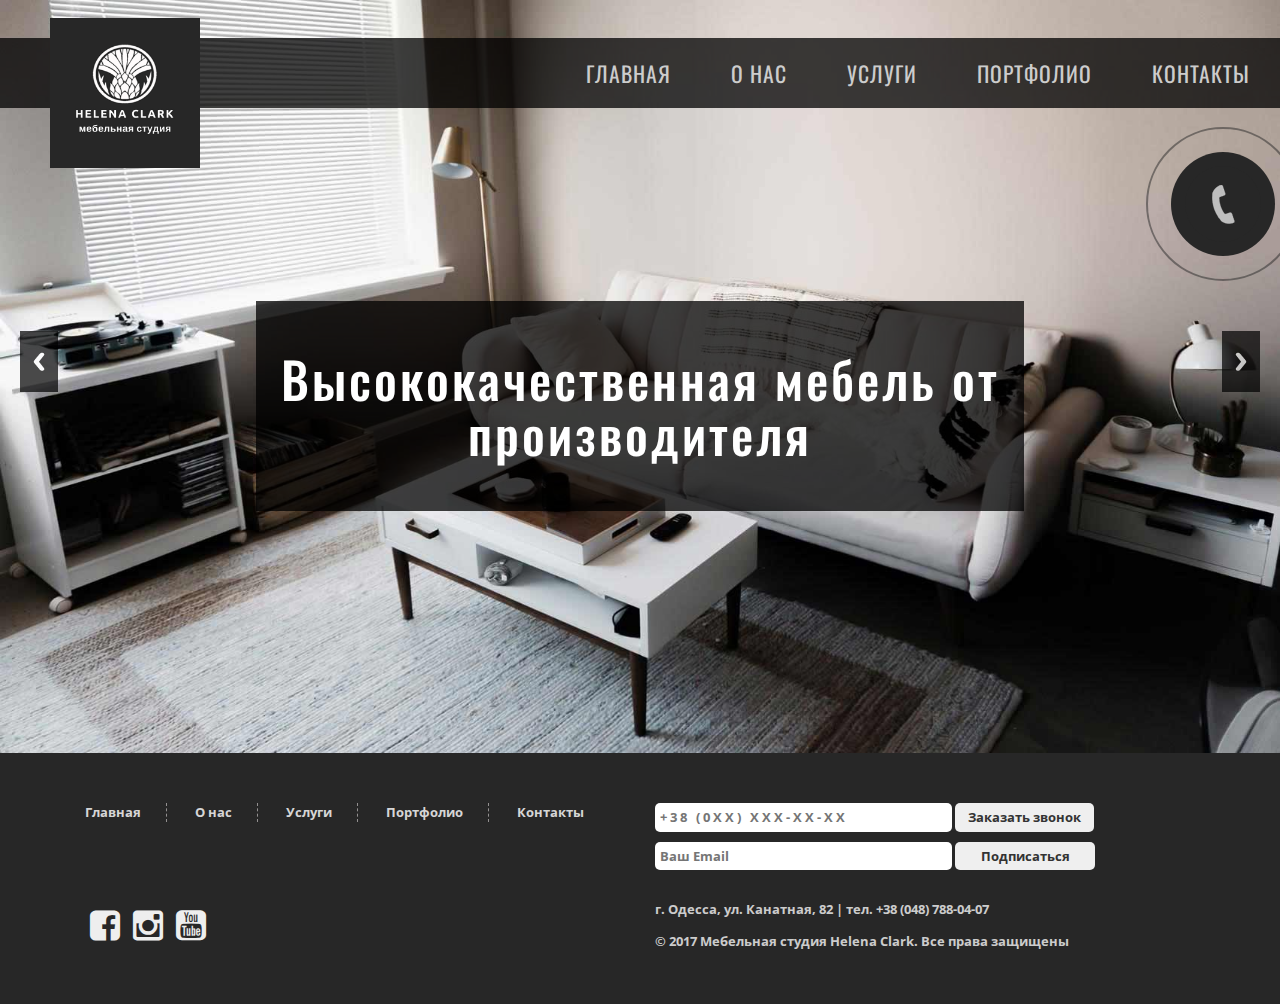
<file: index.html>
<!DOCTYPE html>
<html lang="zxx">



<!-- Head -->
<head>

	<title>Helena Clark, студия мебели Одесса, Главная</title>

	<!-- Meta-Tags -->
	<meta name="viewport" content="width=device-width, initial-scale=1">
	<meta http-equiv="Content-Type" content="text/html; charset=utf-8">
	<meta name="keywords" content="Helena Clark, студия мебели Одесса">
	<!-- //Meta-Tags -->

	<!-- Custom-Stylesheet-Links -->
	<!-- Bootstrap-CSS -->	<link rel="stylesheet" href="css/bootstrap.min.css" type="text/css" media="all">
	<!-- Index-Page-CSS -->	<link rel="stylesheet" href="css/style.css"			type="text/css" media="all">
	<!-- Chocolat-CSS --> 	<link rel="stylesheet" href="css/chocolat.css"		type="text/css" media="all">
	<!-- //Custom-Stylesheet-Links -->

	<!-- Fonts -->
	<link href="https://fonts.googleapis.com/css?family=Oswald:200,300,400,500,600,700" rel="stylesheet">
	<link href="https://fonts.googleapis.com/css?family=Open+Sans:300,300i,400,400i,600,600i,700,700i,800,800i&amp;subset=cyrillic,cyrillic-ext" rel="stylesheet">
	<!-- //Fonts -->

	<!-- Font-Awesome-File-Links -->
	<!-- CSS --> <link rel="stylesheet" href="css/font-awesome.min.css" 	 type="text/css" media="all">
	<!-- TTF --> <link rel="stylesheet" href="fonts/fontawesome-webfont.ttf" type="text/css" media="all">
	<!-- //Font-Awesome-File-Links -->


</head>
<!-- //Head -->



<!-- Body -->
<body>



	<!-- Header -->
	<div class="agileheader" id="agileitshome">

		<!-- Navigation -->
		<div class="w3lsnavigation">
			<nav class="navbar navbar-inverse agilehover-effect wthreeeffect navbar-default">

				<div class="navbar-header">
					<button type="button" class="navbar-toggle collapsed" data-toggle="collapse" data-target="#navbar" aria-expanded="false" aria-controls="navbar">
						<span class="sr-only">Toggle navigation</span>
						<span class="icon-bar"></span>
						<span class="icon-bar"></span>
						<span class="icon-bar"></span>
					</button>
					<!-- Logo -->
					<div class="logo">
						<a class="navbar-brand button" href="index.html"><img class="logo-hc" src="images/hclogo2.png" alt=""><img class="logo-hc-small" src="images/hclogo-small.png" alt=""></a>
					</div>
					<!-- //Logo -->
				</div>

				<div id="navbar" class="navbar-collapse navbar-right collapse">
					<ul class="nav navbar-nav navbar-right cross-effect" id="cross-effect">
						<li><a href="index.html" data-link-alt="ГЛАВНАЯ">ГЛАВНАЯ</a></li>
						<li><a href="about-us.html" data-link-alt="О НАС">О НАС</a></li>
						<li><a href="services.html" data-link-alt="УСЛУГИ">УСЛУГИ</a></li>
						<li><a href="portfolio.html" data-link-alt="ПОРТФОЛИО">ПОРТФОЛИО</a></li>
						<li><a href="about-us.html#cont" data-link-alt="КОНТАКТЫ">КОНТАКТЫ</a></li>
					</ul>
				</div><!-- //Navbar-Collapse -->

			</nav>
		</div>
		<!-- //Navigation -->

		<!-- Slider -->
		<div class="slider">
			<ul class="rslides" id="slider">
				<li class="first-slide">
					<img  src="images/interior1.jpg" alt="Helena Clark">
					<h3>Высококачественная мебель от производителя</h3>
				</li>
				<li class="second-slide">
					<img  src="images/interior2.jpg" alt="Helena Clark">
					<h3>Бесплатный замер, услуги дизайнера</h3>
				</li>
				<li class="third-slide">
					<img  src="images/interior3.jpg" alt="Helena Clark">
					<h3>Дизайн и производство от 12000 грн за метр</h3>
				</li>
				<li class="fourth-slide">
					<img  src="images/interior4.jpg" alt="Helena Clark">
					<h3>Индивидуальный подход к каждому клиенту</h3>
				</li>
				<li class="fifth-slide">
					<img  src="images/interior5.jpg" alt="Helena Clark">
					<h3>Профессиональный монтаж по современным технологиям</h3>
				</li>
				<li class="sixth-slide">
					<img  src="images/interior6.jpg" alt="Helena Clark">
					<h3>Гарантийное обслуживание в течении 12 месяцев</h3>
				</li>
			</ul>
		</div>
		<!-- //Slider -->

	</div>
	<!-- //Header -->

	<!-- Feedback -->
	<a href="#" title="ЗАКАЗАТЬ ЗВОНОК" id="popup__toggle"><div class="circlephone" style="transform-origin: center;"></div><div class="circle-fill" style="transform-origin: center;"></div><div class="img-circle" style="transform-origin: center;"><div class="img-circleblock" style="transform-origin: center;"></div></div></a>

	<!-- The Modazl -->
	<div id="myModal" class="modal">

		<!-- Modal content -->
		<div class="modal-content">
			<span class="close">&times;</span>
			<form action="">
				<h2 class="contacts-heading">ОБРАТНАЯ СВЯЗЬ</h2>
				<input class="feedback-name" type="text" placeholder="ВАШЕ ИМЯ" required><br>
				<input class="feedback-phone" type="text" name="callback_phone" placeholder="ВАШ НОМЕР ТЕЛЕФОНА" required><br>
				<input class="feedback-button" id="success-button" type="submit" value="ЗАКАЗАТЬ ЗВОНОК">
			</form>
		</div>

	</div>

	<div id="myModal1" class="modal">

		<!-- Modal success -->
		<div class="modal-content">
			<form action="">
			<span class="modal-success-text">Ваша заявка принята.<br> Наш менеджер скоро свяжется с вами.</span>
				<input class="feedback-button-success" id="ok-button" type="submit" value="OK">
			</form>
		</div>

	</div>


	<!-- //Feedback -->

	<!-- Footer -->
	<div class="footer">
		<div class="container">

			<div class="agilefooter-top">
				<!-- Quick-Links -->
				<div class="col-md-6 agilefootergrid footer-nav">
					<ul>
						<li><a class="scroll" href="#agileitshome">Главная</a></li>
						<li><a href="about-us.html">О нас</a></li>
						<li><a href="services.html">Услуги</a></li>
						<li><a href="portfolio.html">Портфолио</a></li>
						<li class="footer-last-item"><a  href="about-us.html#cont">Контакты</a></li>
					</ul>
				</div>
				<!-- //Quick-Links -->

				<!-- Newsletter -->
				<div class="col-md-6 agilefootergrid mail">
					<form  class="callback_form" action="#" method="post">
						<input class="callback_input" type="text" name="callback_phone_footer" placeholder="+38 (0XX) XXX-XX-XX" name="phone" required="">
						<input class="callback_submit" id="footer-callback-button" type="submit" value="Заказать звонок">
					</form>

					<form action="#" method="post">
						<input class="newsletter_input" type="text" placeholder="Ваш Email" name="Email" required="">
						<input class="newsletter_submit" type="submit" value="Подписаться">
					</form>
				</div>
				<!-- //Newsletter -->
				<div class="clearfix"></div>
			</div>

			<div class="agilefooter-bottom">
				<!-- Social-Icons -->
				<div class="col-md-6 agilefootergrid social">
					<ul class="social-icons">
						<li><a href="#" class="facebook w3ls" title="Go to Our Facebook Page"><i class="fa w3ls fa-facebook-square" aria-hidden="true"></i></a></li>
						<li><a href="#" class="instagram wthree" title="Go to Our Instagram Account"><i class="fa wthree fa-instagram" aria-hidden="true"></i></a></li>
						<li><a href="#" class="youtube w3layouts" title="Go to Our Youtube Channel"><i class="fa w3layouts fa-youtube-square" aria-hidden="true"></i></a></li>
					</ul>
				</div>
				<!-- //Social-Icons -->

				<!-- Copyright -->
				<div class="col-md-6 agilefootergrid copyright">
					<div class="footer-adress">г. Одесса, ул. Канатная, 82 | тел. +38 (048) 788-04-07</div>
					<p>&copy; 2017 Мебельная студия Helena Clark. Все права защищены</p>
				</div>
				<!-- Copyright -->
				<div class="clearfix"></div>
			</div>

		</div>

		<!-- <a href="#agileitshome" class="agileto-top scroll" title="To Top"><i class="fa fa-level-up" aria-hidden="true"></i></a> -->

	</div>
	<!-- //Footer -->



	<!-- Custom-JavaScript-File-Links -->

	<!-- Default-JavaScript -->   <script type="text/javascript" src="js/jquery-2.1.4.min.js"></script>
	<!-- Bootstrap-JavaScript --> <script type="text/javascript" src="js/bootstrap.min.js"></script>

	<!-- Resopnsive-Slider-JavaScript -->
	<script src="js/responsiveslides.min.js"></script>
	<script>
		$(function () {
			$("#slider").responsiveSlides({
				auto: true,
				nav: true,
				speed: 2000,
				namespace: "callbacks",
				pager: true,
			});
		});
	</script>
	<!-- //Resopnsive-Slider-JavaScript -->

	<!-- Popup-Box-JavaScript -->
	<script src="js/jquery.chocolat.js"></script>
	<script type="text/javascript">
		$(function() {
			$('.w3portfolioaits-item a').Chocolat();
		});
	</script>
	<!-- //Popup-Box-JavaScript -->

	<!-- Smooth-Scrolling-JavaScript -->
	<script type="text/javascript">
		jQuery(document).ready(function($) {
			$(".scroll").click(function(event){
				event.preventDefault();
				$('html,body').animate({scrollTop:$(this.hash).offset().top},1000);
			});
		});
	</script>
	<!-- //Smooth-Scrolling-JavaScript -->

	<script>
		// Get the modal
		var modal = document.getElementById('myModal');
		var modalOne = document.getElementById('myModal1');

// Get the button that opens the modal
var btn = document.getElementById("popup__toggle");
var btnOne = document.getElementById("success-button");
var btnOk = document.getElementById("ok-button");
var btnOkFooter = document.getElementById("footer-callback-button");

// Get the <span> element that closes the modal
var span = document.getElementsByClassName("close")[0];

// When the user clicks the button, open the modal 
btn.onclick = function() {
	modal.style.display = "block";
}

btnOne.onclick = function() {
	modal.style.display = "none";
	modalOne.style.display = "block";
}
btnOkFooter.onclick = function() {
	modalOne.style.display = "block";
}
btnOk.onclick = function() {
	modalOne.style.display = "none";
}
// When the user clicks on <span> (x), close the modal
span.onclick = function() {
	modal.style.display = "none";
}

// When the user clicks anywhere outside of the modal, close it
window.onclick = function(event) {
	if (event.target == modal) {
		modal.style.display = "none";
	}
}

window.onclick = function(event) {
	if (event.target == modalOne) {
		modalOne.style.display = "none";
	}
}

</script>

<!-- //Custom-JavaScript-File-Links -->



</body>
<!-- //Body -->



</html>
</file>
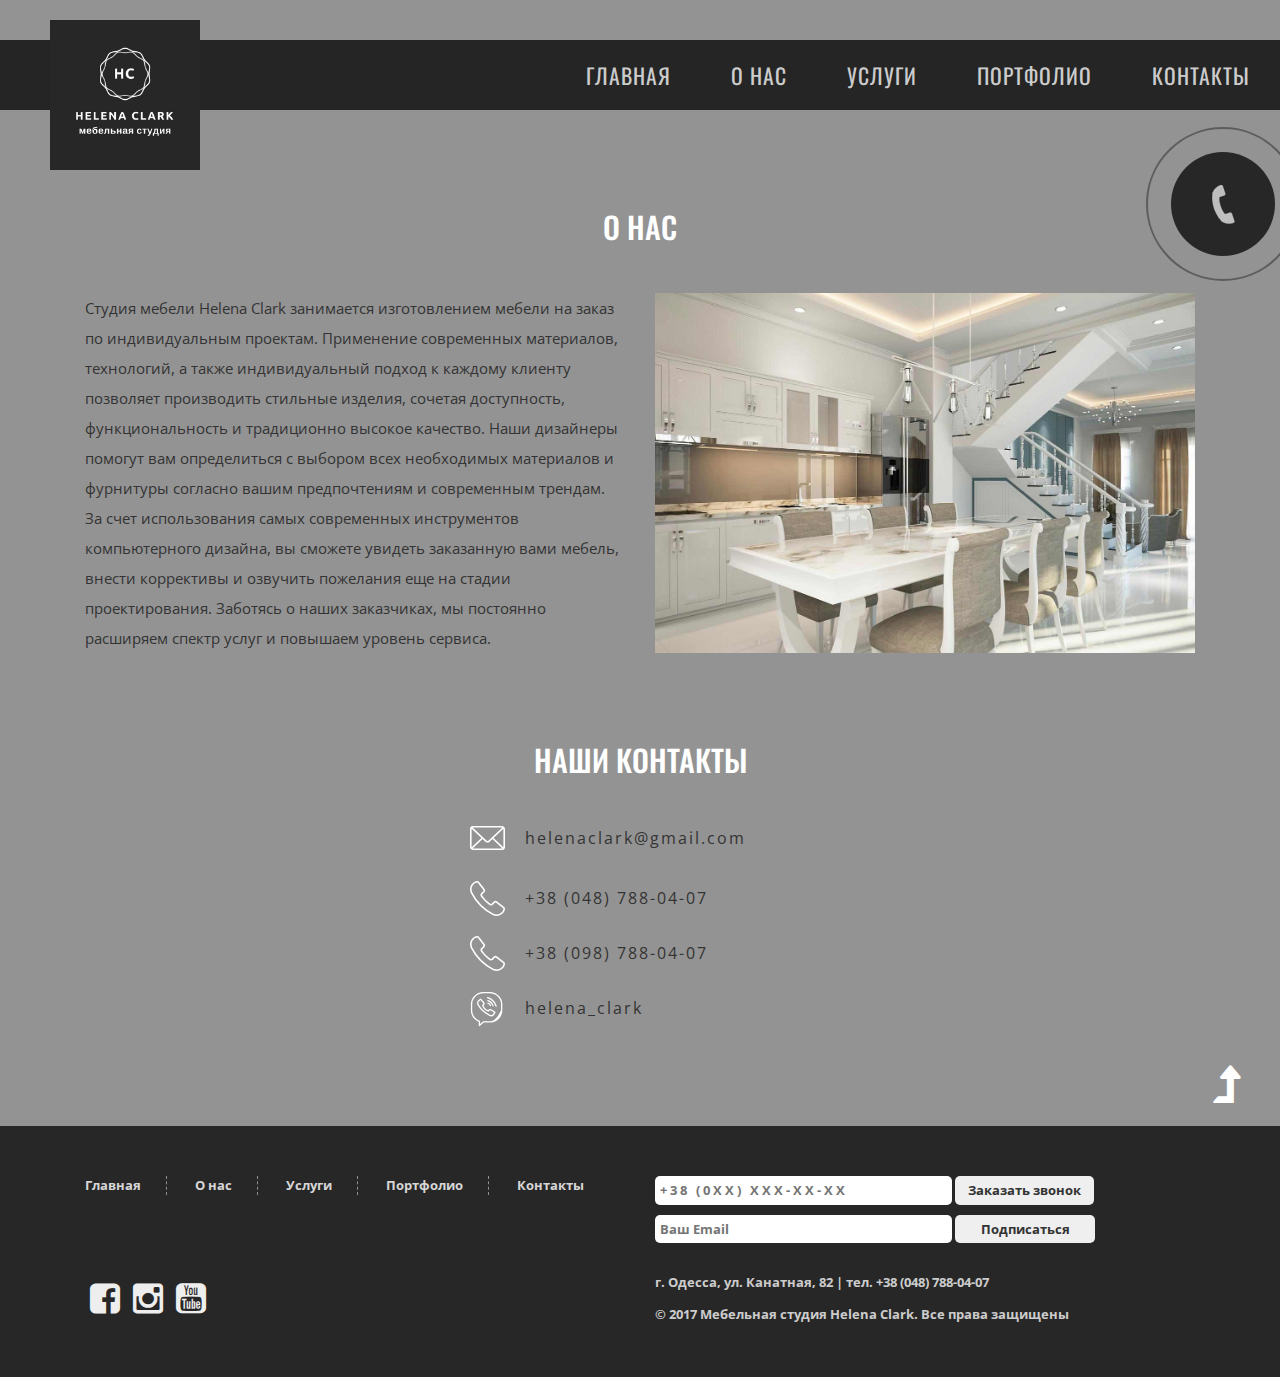
<file: about-us.html>
<!DOCTYPE html>
<html lang="zxx">



<!-- Head -->
<head>

	<title>Helena Clark, студия мебели Одесса, О нас</title>

	<!-- Meta-Tags -->
	<meta name="viewport" content="width=device-width, initial-scale=1">
	<meta http-equiv="Content-Type" content="text/html; charset=utf-8">
	<meta name="keywords" content="Изготовление мебели на заказ">
	<!-- //Meta-Tags -->

	<!-- Custom-Stylesheet-Links -->
	<!-- Bootstrap-CSS -->	<link rel="stylesheet" href="css/bootstrap.min.css" type="text/css" media="all">
	<!-- Index-Page-CSS -->	<link rel="stylesheet" href="css/style.css"			type="text/css" media="all">
	<!-- Chocolat-CSS --> 	<link rel="stylesheet" href="css/chocolat.css"		type="text/css" media="all">
	<!-- //Custom-Stylesheet-Links -->

	<!-- Fonts -->
	<link href="https://fonts.googleapis.com/css?family=Oswald:200,300,400,500,600,700" rel="stylesheet">
	<link href="https://fonts.googleapis.com/css?family=Open+Sans:300,300i,400,400i,600,600i,700,700i,800,800i&amp;subset=cyrillic,cyrillic-ext" rel="stylesheet">
	<!-- //Fonts -->

	<!-- Font-Awesome-File-Links -->
	<!-- CSS --> <link rel="stylesheet" href="css/font-awesome.min.css" 	 type="text/css" media="all">
	<!-- TTF --> <link rel="stylesheet" href="fonts/fontawesome-webfont.ttf" type="text/css" media="all">
	<!-- //Font-Awesome-File-Links -->


</head>
<!-- //Head -->



<!-- Body -->
<body>



	<!-- Header -->
	<div class="agileheader portfolio-header" id="agileitshome">

		<!-- Navigation -->
		<div class="w3lsnavigation portfolio-navigation">
			<nav class="navbar navbar-inverse agilehover-effect wthreeeffect navbar-default">

				<div class="navbar-header">
					<button type="button" class="navbar-toggle collapsed" data-toggle="collapse" data-target="#navbar" aria-expanded="false" aria-controls="navbar">
						<span class="sr-only">Toggle navigation</span>
						<span class="icon-bar"></span>
						<span class="icon-bar"></span>
						<span class="icon-bar"></span>
					</button>
					<!-- Logo -->
					<div class="logo">
						<a class="navbar-brand button" href="index.html"><img class="logo-hc" src="images/hclogo.png" alt=""><img class="logo-hc-small" src="images/hclogo-small.png" alt=""></a>
					</div>
					<!-- //Logo -->
				</div>

				<div id="navbar" class="navbar-collapse navbar-right collapse">
					<ul class="nav navbar-nav navbar-right cross-effect" id="cross-effect">
						<li><a href="index.html" data-link-alt="ГЛАВНАЯ">ГЛАВНАЯ</a></li>
						<li><a href="about-us.html" data-link-alt="О НАС">О НАС</a></li>
						<li><a href="services.html" data-link-alt="УСЛУГИ">УСЛУГИ</a></li>
						<li><a href="portfolio.html" data-link-alt="ПОРТФОЛИО">ПОРТФОЛИО</a></li>
						<li><a class="scroll" href="about-us.html#cont" data-link-alt="КОНТАКТЫ">КОНТАКТЫ</a></li>
					</ul>
				</div><!-- //Navbar-Collapse -->

			</nav>
		</div>
		<!-- //Navigation -->
	</div>
	<!-- //Header -->

	<!-- About -->
	<div class="portfolio-wrapper">
		<div class="w3portfolioaits" id="w3portfolioaits">
			<div class="container">
				<h2 class="portfolio-heading">О НАС</h2>
				<div class="w3portfolioaits-items">
					<div class="col-md-6 agileabout-grid agileabout-grid-1">
						<p>Студия мебели Helena Clark занимается изготовлением мебели на заказ по индивидуальным проектам. Применение современных материалов, технологий, а также индивидуальный подход к каждому клиенту позволяет производить стильные изделия, сочетая доступность, функциональность и традиционно высокое качество. Наши дизайнеры помогут вам определиться с выбором всех необходимых материалов и фурнитуры согласно вашим предпочтениям и современным трендам.<br> За счет использования самых современных инструментов компьютерного дизайна, вы сможете увидеть заказанную вами мебель, внести коррективы и озвучить пожелания еще на стадии проектирования. Заботясь о наших заказчиках, мы постоянно расширяем спектр услуг и повышаем уровень сервиса.</p>
					</div>
					<div class="col-md-6 agileabout-grid agileabout-grid-2">
						<img src="images/about.jpg" alt="Helena Clark">
					</div>
					<div class="clearfix"></div>
				</div>
			</div>
		</div>
		<div class="w3portfolioaits" id="w3portfolioaits">
			<div class="container">
				<div id="cont"></div>
				<h2 class="contacts-heading" id="cont">НАШИ КОНТАКТЫ</h2>
				<div class="w3portfolioaits-items">
					<div class="col-md-offset-4  contacts-list">
						<div class="contact">
							<div class="contact-image"><img src="images/mail-icon.svg" alt=""></div>
							<div class="contact-body" id="first-contact-body-item">helenaclark@gmail.com</div>
						</div>
						<div class="contact">
							<div class="contact-image"><img src="images/phone-icon.svg" alt=""></div>
							<div class="contact-body">+38 (048) 788-04-07</div>
						</div>
						<div class="contact">
							<div class="contact-image"><img src="images/phone-icon.svg" alt=""></div>
							<div class="contact-body">+38 (098) 788-04-07</div>
						</div>
						<div class="contact">
							<div class="contact-image"><img src="images/viber-icon.svg" alt=""></div>
							<div class="contact-body">helena_clark</div>
						</div>
					</div>
				</div>
				<div class="clearfix"></div>
			</div>
		</div>
	</div>

</div>
<!-- //About -->

<!-- Feedback -->
<a href="#" id="popup__toggle" title="ЗАКАЗАТЬ ЗВОНОК"><div class="circlephone" style="transform-origin: center;"></div><div class="circle-fill" style="transform-origin: center;"></div><div class="img-circle" style="transform-origin: center;"><div class="img-circleblock" style="transform-origin: center;"></div></div></a>

<!-- The Modal -->
	<div id="myModal" class="modal">

		<!-- Modal content -->
		<div class="modal-content">
			<span class="close">&times;</span>
			<form action="">
				<h2 class="contacts-heading">ОБРАТНАЯ СВЯЗЬ</h2>
				<input class="feedback-name" type="text" placeholder="ВАШЕ ИМЯ" required><br>
				<input class="feedback-phone" type="text" name="callback_phone" placeholder="ВАШ НОМЕР ТЕЛЕФОНА" required><br>
				<input class="feedback-button" id="success-button" type="submit" value="ЗАКАЗАТЬ ЗВОНОК">
			</form>
		</div>

	</div>

	<div id="myModal1" class="modal">

		<!-- Modal success -->
		<div class="modal-content">
			<form action="">
			<span class="modal-success-text">Ваша заявка принята.<br> Наш менеджер скоро свяжется с вами.</span>
				<input class="feedback-button-success" id="ok-button" type="submit" value="OK">
			</form>
		</div>

	</div>


	<!-- //Feedback -->

<!-- Footer -->
<div class="footer">
	<div class="container">

		<div class="agilefooter-top">
			<!-- Quick-Links -->
			<div class="col-md-6 agilefootergrid footer-nav">
				<ul>
					<li><a href="index.html">Главная</a></li>
					<li><a href="about-us.html">О нас</a></li>
					<li><a href="services.html">Услуги</a></li>
					<li><a href="portfolio.html">Портфолио</a></li>
					<li class="footer-last-item"><a class="scroll" href="about-us.html#cont">Контакты</a></li>
				</ul>
			</div>
			<!-- //Quick-Links -->

			<!-- Newsletter -->
			<div class="col-md-6 agilefootergrid mail">
				<form  class="callback_form" action="#" method="post">
					<input class="callback_input" type="text" name="callback_phone_footer" placeholder="+38 (0XX) XXX-XX-XX" name="phone" required="">
					<input class="callback_submit" type="submit" value="Заказать звонок">
				</form>

				<form action="#" method="post">
					<input class="newsletter_input" type="text" placeholder="Ваш Email" name="Email" required="">
					<input class="newsletter_submit" type="submit" value="Подписаться">
				</form>
			</div>
			<!-- //Newsletter -->
			<div class="clearfix"></div>
		</div>

		<div class="agilefooter-bottom">
			<!-- Social-Icons -->
			<div class="col-md-6 agilefootergrid social">
				<ul class="social-icons">
					<li><a href="#" class="facebook w3ls" title="Go to Our Facebook Page"><i class="fa w3ls fa-facebook-square" aria-hidden="true"></i></a></li>
					<li><a href="#" class="instagram wthree" title="Go to Our Instagram Account"><i class="fa wthree fa-instagram" aria-hidden="true"></i></a></li>
					<li><a href="#" class="youtube w3layouts" title="Go to Our Youtube Channel"><i class="fa w3layouts fa-youtube-square" aria-hidden="true"></i></a></li>
				</ul>
			</div>
			<!-- //Social-Icons -->

			<!-- Copyright -->
			<div class="col-md-6 agilefootergrid copyright">
				<span class="footer-adress">г. Одесса, ул. Канатная, 82 | тел. +38 (048) 788-04-07</span>
				<p>&copy; 2017 Мебельная студия Helena Clark. Все права защищены</p>
			</div>
			<!-- Copyright -->
			<div class="clearfix"></div>
		</div>

	</div>

	<a href="#agileitshome" class="agileto-top scroll" title="В начало"><i class="fa fa-level-up" aria-hidden="true"></i></a>

</div>
<!-- //Footer -->

<!-- Custom-JavaScript-File-Links -->

<!-- Default-JavaScript -->   <script type="text/javascript" src="js/jquery-2.1.4.min.js"></script>
<!-- Bootstrap-JavaScript --> <script type="text/javascript" src="js/bootstrap.min.js"></script>
<!-- Smooth-Scrolling-JavaScript -->
<script type="text/javascript">
	jQuery(document).ready(function($) {
		$(".scroll").click(function(event){
			event.preventDefault();
			$('html,body').animate({scrollTop:$(this.hash).offset().top},1000);
		});
	});
</script>
<!-- //Smooth-Scrolling-JavaScript -->

<script>
		// Get the modal
		var modal = document.getElementById('myModal');
		var modalOne = document.getElementById('myModal1');

// Get the button that opens the modal
var btn = document.getElementById("popup__toggle");
var btnOne = document.getElementById("success-button");
var btnOk = document.getElementById("ok-button");
var btnOkFooter = document.getElementById("footer-callback-button");

// Get the <span> element that closes the modal
var span = document.getElementsByClassName("close")[0];

// When the user clicks the button, open the modal 
btn.onclick = function() {
	modal.style.display = "block";
}

btnOne.onclick = function() {
	modal.style.display = "none";
	modalOne.style.display = "block";
}
btnOkFooter.onclick = function() {
	modalOne.style.display = "block";
}
btnOk.onclick = function() {
	modalOne.style.display = "none";
}
// When the user clicks on <span> (x), close the modal
span.onclick = function() {
	modal.style.display = "none";
}

// When the user clicks anywhere outside of the modal, close it
window.onclick = function(event) {
	if (event.target == modal) {
		modal.style.display = "none";
	}
}

window.onclick = function(event) {
	if (event.target == modalOne) {
		modalOne.style.display = "none";
	}
}

</script>

<!-- //Custom-JavaScript-File-Links -->



</body>
<!-- //Body -->



</html>
</file>
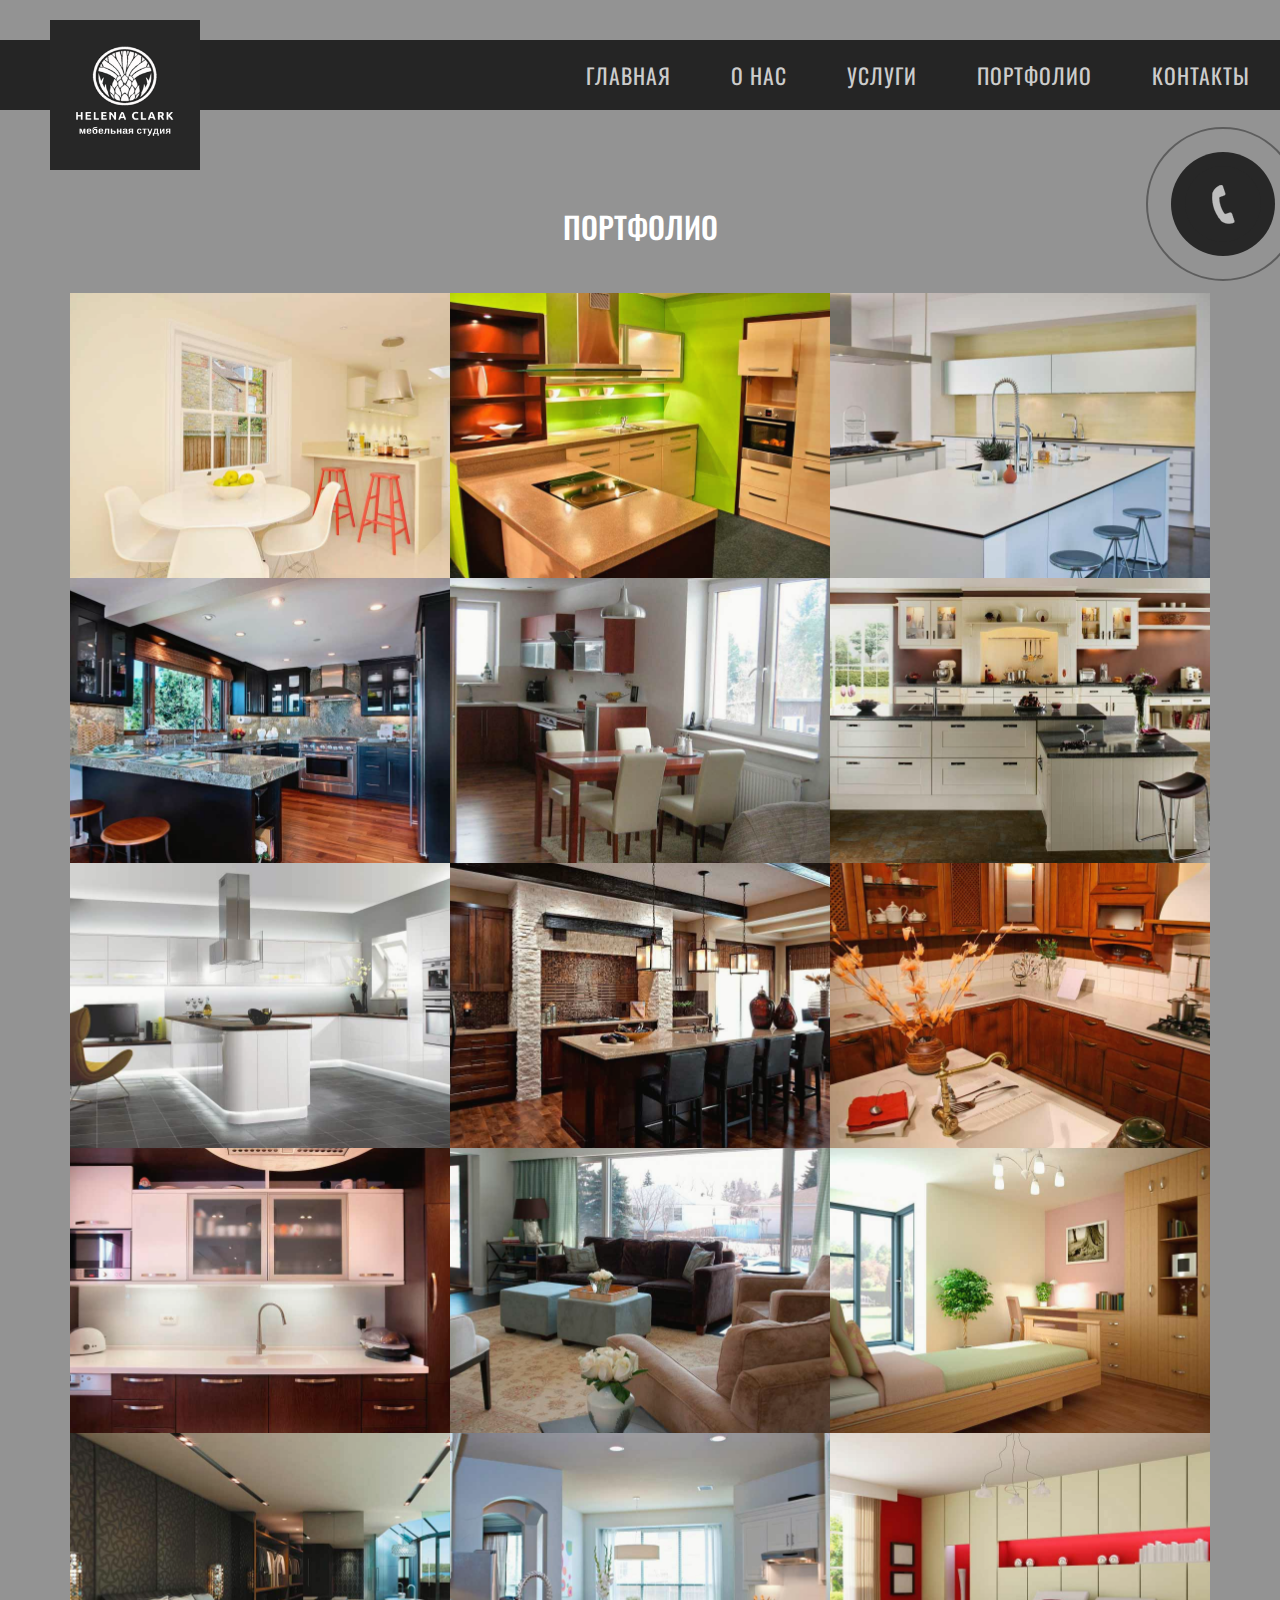
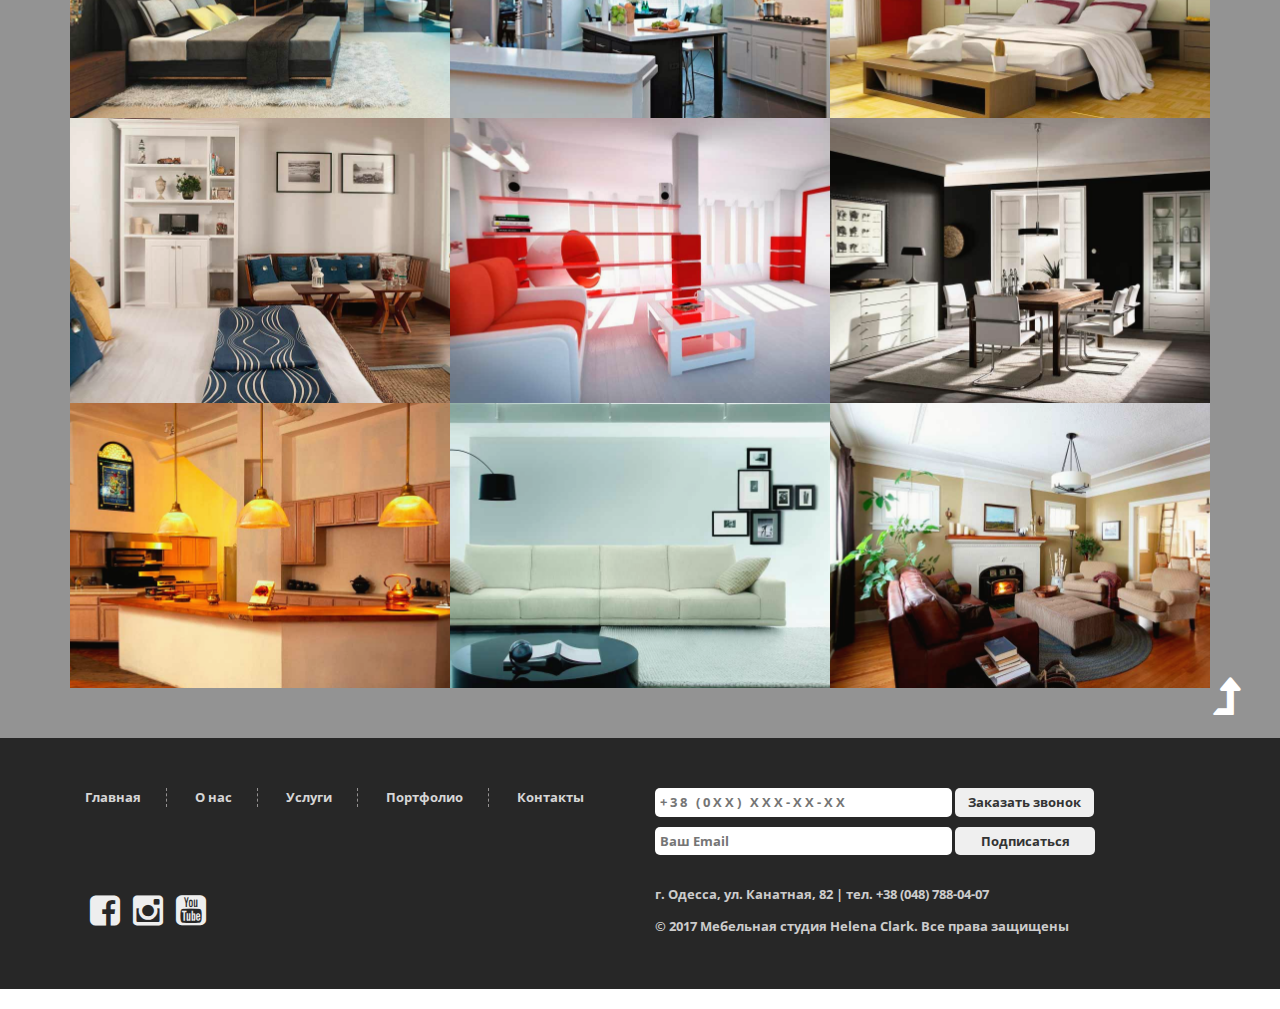
<file: portfolio.html>
<!DOCTYPE html>
<html lang="zxx">



<!-- Head -->
<head>

	<title>Helena Clark, студия мебели Одесса, Портфолио</title>

	<!-- Meta-Tags -->
	<meta name="viewport" content="width=device-width, initial-scale=1">
	<meta http-equiv="Content-Type" content="text/html; charset=utf-8">
	<!-- //Meta-Tags -->

	<!-- Custom-Stylesheet-Links -->
	<!-- Bootstrap-CSS -->	<link rel="stylesheet" href="css/bootstrap.min.css" type="text/css" media="all">
	<!-- Index-Page-CSS -->	<link rel="stylesheet" href="css/style.css"			type="text/css" media="all">
	<!-- Chocolat-CSS --> 	<link rel="stylesheet" href="css/chocolat.css"		type="text/css" media="all">
	<!-- //Custom-Stylesheet-Links -->

	<!-- Fonts -->
	<link href="https://fonts.googleapis.com/css?family=Oswald:200,300,400,500,600,700" rel="stylesheet">
	<link href="https://fonts.googleapis.com/css?family=Open+Sans:300,300i,400,400i,600,600i,700,700i,800,800i&amp;subset=cyrillic,cyrillic-ext" rel="stylesheet">
	<!-- //Fonts -->

	<!-- Font-Awesome-File-Links -->
	<!-- CSS --> <link rel="stylesheet" href="css/font-awesome.min.css" 	 type="text/css" media="all">
	<!-- TTF --> <link rel="stylesheet" href="fonts/fontawesome-webfont.ttf" type="text/css" media="all">
	<!-- //Font-Awesome-File-Links -->


</head>
<!-- //Head -->



<!-- Body -->
<body>



	<!-- Header -->
	<div class="agileheader portfolio-header" id="agileitshome">

		<!-- Navigation -->
		<div class="w3lsnavigation portfolio-navigation">
			<nav class="navbar navbar-inverse agilehover-effect wthreeeffect navbar-default">

				<div class="navbar-header">
					<button type="button" class="navbar-toggle collapsed" data-toggle="collapse" data-target="#navbar" aria-expanded="false" aria-controls="navbar">
						<span class="sr-only">Toggle navigation</span>
						<span class="icon-bar"></span>
						<span class="icon-bar"></span>
						<span class="icon-bar"></span>
					</button>
					<!-- Logo -->
					<div class="logo">
						<a class="navbar-brand button" href="index.html"><img class="logo-hc" src="images/hclogo2.png" alt=""><img class="logo-hc-small" src="images/hclogo-small.png" alt=""></a>
					</div>
					<!-- //Logo -->
				</div>

				<div id="navbar" class="navbar-collapse navbar-right collapse">
					<ul class="nav navbar-nav navbar-right cross-effect" id="cross-effect">
						<li><a href="index.html" data-link-alt="ГЛАВНАЯ">ГЛАВНАЯ</a></li>
						<li><a href="about-us.html" data-link-alt="О НАС">О НАС</a></li>
						<li><a href="services.html" data-link-alt="УСЛУГИ">УСЛУГИ</a></li>
						<li><a href="portfolio.html" data-link-alt="ПОРТФОЛИО">ПОРТФОЛИО</a></li>
						<li><a href="about-us.html#cont" data-link-alt="КОНТАКТЫ">КОНТАКТЫ</a></li>
					</ul>
				</div><!-- //Navbar-Collapse -->

			</nav>
		</div>
		<!-- //Navigation -->
	</div>
	<!-- //Header -->

	<!-- Portfolio -->
	<div class="portfolio-wrapper">
		<div class="w3portfolioaits" id="w3portfolioaits">
			<div class="container">

				<h2 class="portfolio-heading">ПОРТФОЛИО</h2>

				<div class="w3portfolioaits-items">
					<div class="col-md-4 w3portfolioaits-item w3portfolioaits-item-1">
						<a class="example-image-link" href="images/portfolio-1.jpg" data-lightbox="example-set" data-title="">
							<div class="grid">
								<figure class="effect-apollo">
									<img src="images/portfolio-1.jpg" alt="Asset"/>
									<figcaption></figcaption>
								</figure>
							</div>
						</a>
					</div>
					<div class="col-md-4 w3portfolioaits-item w3portfolioaits-item-2">
						<a class="example-image-link" href="images/portfolio-2.jpg" data-lightbox="example-set" data-title="">
							<div class="grid">
								<figure class="effect-apollo">
									<img src="images/portfolio-2.jpg" alt="Asset"/>
									<figcaption></figcaption>
								</figure>
							</div>
						</a>
					</div>
					<div class="col-md-4 w3portfolioaits-item w3portfolioaits-item-3">
						<a class="example-image-link" href="images/portfolio-3.jpg" data-lightbox="example-set" data-title="">
							<div class="grid">
								<figure class="effect-apollo">
									<img src="images/portfolio-3.jpg" alt="Asset"/>
									<figcaption></figcaption>
								</figure>
							</div>
						</a>
					</div>
					<div class="col-md-4 w3portfolioaits-item w3portfolioaits-item-4">
						<a class="example-image-link" href="images/portfolio-4.jpg" data-lightbox="example-set" data-title="">
							<div class="grid">
								<figure class="effect-apollo">
									<img src="images/portfolio-4.jpg" alt="Asset"/>
									<figcaption></figcaption>
								</figure>
							</div>
						</a>
					</div>
					<div class="col-md-4 w3portfolioaits-item w3portfolioaits-item-5">
						<a class="example-image-link" href="images/portfolio-5.jpg" data-lightbox="example-set" data-title="">
							<div class="grid">
								<figure class="effect-apollo">
									<img src="images/portfolio-5.jpg" alt="Asset"/>
									<figcaption></figcaption>
								</figure>
							</div>
						</a>
					</div>
					<div class="col-md-4 w3portfolioaits-item w3portfolioaits-item-6">
						<a class="example-image-link" href="images/portfolio-6.jpg" data-lightbox="example-set" data-title="">
							<div class="grid">
								<figure class="effect-apollo">
									<img src="images/portfolio-6.jpg" alt="Asset"/>
									<figcaption></figcaption>
								</figure>
							</div>
						</a>
					</div>
					<div class="col-md-4 w3portfolioaits-item w3portfolioaits-item-7">
						<a class="example-image-link" href="images/portfolio-7.jpg" data-lightbox="example-set" data-title="">
							<div class="grid">
								<figure class="effect-apollo">
									<img src="images/portfolio-7.jpg" alt="Asset"/>
									<figcaption></figcaption>
								</figure>
							</div>
						</a>
					</div>
					<div class="col-md-4 w3portfolioaits-item w3portfolioaits-item-8">
						<a class="example-image-link" href="images/portfolio-8.jpg" data-lightbox="example-set" data-title="">
							<div class="grid">
								<figure class="effect-apollo">
									<img src="images/portfolio-8.jpg" alt="Asset"/>
									<figcaption></figcaption>
								</figure>
							</div>
						</a>
					</div>
					<div class="col-md-4 w3portfolioaits-item w3portfolioaits-item-9">
						<a class="example-image-link" href="images/portfolio-9.jpg" data-lightbox="example-set" data-title="">
							<div class="grid">
								<figure class="effect-apollo">
									<img src="images/portfolio-9.jpg" alt="Asset"/>
									<figcaption></figcaption>
								</figure>
							</div>
						</a>
					</div>
					<div class="col-md-4 w3portfolioaits-item w3portfolioaits-item-10">
						<a class="example-image-link" href="images/portfolio-10.jpg" data-lightbox="example-set" data-title="">
							<div class="grid">
								<figure class="effect-apollo">
									<img src="images/portfolio-10.jpg" alt="Asset"/>
									<figcaption></figcaption>
								</figure>
							</div>
						</a>
					</div>
					<div class="col-md-4 w3portfolioaits-item w3portfolioaits-item-11">
						<a class="example-image-link" href="images/portfolio-11.jpg" data-lightbox="example-set" data-title="">
							<div class="grid">
								<figure class="effect-apollo">
									<img src="images/portfolio-11.jpg" alt="Asset"/>
									<figcaption></figcaption>
								</figure>
							</div>
						</a>
					</div>
					<div class="col-md-4 w3portfolioaits-item w3portfolioaits-item-12">
						<a class="example-image-link" href="images/portfolio-12.jpg" data-lightbox="example-set" data-title="">
							<div class="grid">
								<figure class="effect-apollo">
									<img src="images/portfolio-12.jpg" alt="Asset"/>
									<figcaption></figcaption>
								</figure>
							</div>
						</a>
					</div>
					<div class="col-md-4 w3portfolioaits-item w3portfolioaits-item-13">
						<a class="example-image-link" href="images/portfolio-13.jpg" data-lightbox="example-set" data-title="">
							<div class="grid">
								<figure class="effect-apollo">
									<img src="images/portfolio-13.jpg" alt="Asset"/>
									<figcaption></figcaption>
								</figure>
							</div>
						</a>
					</div>
					<div class="col-md-4 w3portfolioaits-item w3portfolioaits-item-14">
						<a class="example-image-link" href="images/portfolio-14.jpg" data-lightbox="example-set" data-title="">
							<div class="grid">
								<figure class="effect-apollo">
									<img src="images/portfolio-14.jpg" alt="Asset"/>
									<figcaption></figcaption>
								</figure>
							</div>
						</a>
					</div>
					<div class="col-md-4 w3portfolioaits-item w3portfolioaits-item-15">
						<a class="example-image-link" href="images/portfolio-15.jpg" data-lightbox="example-set" data-title="">
							<div class="grid">
								<figure class="effect-apollo">
									<img src="images/portfolio-15.jpg" alt="Asset"/>
									<figcaption></figcaption>
								</figure>
							</div>
						</a>
					</div>
					<div class="col-md-4 w3portfolioaits-item w3portfolioaits-item-16">
						<a class="example-image-link" href="images/portfolio-16.jpg" data-lightbox="example-set" data-title="">
							<div class="grid">
								<figure class="effect-apollo">
									<img src="images/portfolio-16.jpg" alt="Asset"/>
									<figcaption></figcaption>
								</figure>
							</div>
						</a>
					</div>
					<div class="col-md-4 w3portfolioaits-item w3portfolioaits-item-17">
						<a class="example-image-link" href="images/portfolio-17.jpg" data-lightbox="example-set" data-title="">
							<div class="grid">
								<figure class="effect-apollo">
									<img src="images/portfolio-17.jpg" alt="Asset"/>
									<figcaption></figcaption>
								</figure>
							</div>
						</a>
					</div>
					<div class="col-md-4 w3portfolioaits-item w3portfolioaits-item-18">
						<a class="example-image-link" href="images/portfolio-18.jpg" data-lightbox="example-set" data-title="">
							<div class="grid">
								<figure class="effect-apollo">
									<img src="images/portfolio-18.jpg" alt="Asset"/>
									<figcaption></figcaption>
								</figure>
							</div>
						</a>
					</div>
					<div class="col-md-4 w3portfolioaits-item w3portfolioaits-item-19">
						<a class="example-image-link" href="images/portfolio-19.jpg" data-lightbox="example-set" data-title="">
							<div class="grid">
								<figure class="effect-apollo">
									<img src="images/portfolio-19.jpg" alt="Asset"/>
									<figcaption></figcaption>
								</figure>
							</div>
						</a>
					</div>
					<div class="col-md-4 w3portfolioaits-item w3portfolioaits-item-20">
						<a class="example-image-link" href="images/portfolio-20.jpg" data-lightbox="example-set" data-title="">
							<div class="grid">
								<figure class="effect-apollo">
									<img src="images/portfolio-20.jpg" alt="Asset"/>
									<figcaption></figcaption>
								</figure>
							</div>
						</a>
					</div>
					<div class="col-md-4 w3portfolioaits-item w3portfolioaits-item-21">
						<a class="example-image-link" href="images/portfolio-21.jpg" data-lightbox="example-set" data-title="">
							<div class="grid">
								<figure class="effect-apollo">
									<img src="images/portfolio-21.jpg" alt="Asset"/>
									<figcaption></figcaption>
								</figure>
							</div>
						</a>
					</div>

					<div class="clearfix"></div>
				</div>

			</div>
		</div>
	</div>
	<!-- //Portfolio -->

	<!-- Feedback -->
	<a href="#" id="popup__toggle" title="ЗАКАЗАТЬ ЗВОНОК"><div class="circlephone" style="transform-origin: center;"></div><div class="circle-fill" style="transform-origin: center;"></div><div class="img-circle" style="transform-origin: center;"><div class="img-circleblock" style="transform-origin: center;"></div></div></a>

<!-- The Modal -->
	<div id="myModal" class="modal">

		<!-- Modal content -->
		<div class="modal-content">
			<span class="close">&times;</span>
			<form action="">
				<h2 class="contacts-heading">ОБРАТНАЯ СВЯЗЬ</h2>
				<input class="feedback-name" type="text" placeholder="ВАШЕ ИМЯ" required><br>
				<input class="feedback-phone" type="text" name="callback_phone" placeholder="ВАШ НОМЕР ТЕЛЕФОНА" required><br>
				<input class="feedback-button" id="success-button" type="submit" value="ЗАКАЗАТЬ ЗВОНОК">
			</form>
		</div>

	</div>

	<div id="myModal1" class="modal">

		<!-- Modal success -->
		<div class="modal-content">
			<form action="">
			<span class="modal-success-text">Ваша заявка принята.<br> Наш менеджер скоро свяжется с вами.</span>
				<input class="feedback-button-success" id="ok-button" type="submit" value="OK">
			</form>
		</div>

	</div>


	<!-- //Feedback -->


	<!-- Footer -->
	<div class="footer">
		<div class="container">

			<div class="agilefooter-top">
				<!-- Quick-Links -->
				<div class="col-md-6 agilefootergrid footer-nav">
					<ul>
						<li><a href="index.html">Главная</a></li>
						<li><a href="about-us.html">О нас</a></li>
						<li><a href="services.html">Услуги</a></li>
						<li><a href="portfolio.html">Портфолио</a></li>
						<li class="footer-last-item"><a href="about-us.html#cont">Контакты</a></li>
					</ul>
				</div>
				<!-- //Quick-Links -->

				<!-- Newsletter -->
				<div class="col-md-6 agilefootergrid mail">
					<form  class="callback_form" action="#" method="post">
						<input class="callback_input" type="text" name="callback_phone_footer" placeholder="+38 (0XX) XXX-XX-XX" name="phone" required="">
						<input class="callback_submit" type="submit" value="Заказать звонок">
					</form>

					<form action="#" method="post">
						<input class="newsletter_input" type="text" placeholder="Ваш Email" name="Email" required="">
						<input class="newsletter_submit" type="submit" value="Подписаться">
					</form>
				</div>
				<!-- //Newsletter -->
				<div class="clearfix"></div>
			</div>

			<div class="agilefooter-bottom">
				<!-- Social-Icons -->
				<div class="col-md-6 agilefootergrid social">
					<ul class="social-icons">
						<li><a href="#" class="facebook w3ls" title="Go to Our Facebook Page"><i class="fa w3ls fa-facebook-square" aria-hidden="true"></i></a></li>
						<li><a href="#" class="instagram wthree" title="Go to Our Instagram Account"><i class="fa wthree fa-instagram" aria-hidden="true"></i></a></li>
						<li><a href="#" class="youtube w3layouts" title="Go to Our Youtube Channel"><i class="fa w3layouts fa-youtube-square" aria-hidden="true"></i></a></li>
					</ul>
				</div>
				<!-- //Social-Icons -->

				<!-- Copyright -->
				<div class="col-md-6 agilefootergrid copyright">
					<span class="footer-adress">г. Одесса, ул. Канатная, 82 | тел. +38 (048) 788-04-07</span>
					<p>&copy; 2017 Мебельная студия Helena Clark. Все права защищены</p>
				</div>
				<!-- Copyright -->
				<div class="clearfix"></div>
			</div>

		</div>

		<a href="#agileitshome" class="agileto-top scroll" title="В начало"><i class="fa fa-level-up" aria-hidden="true"></i></a>

	</div>
	<!-- //Footer -->

	<!-- Custom-JavaScript-File-Links -->

	<!-- Default-JavaScript -->   <script type="text/javascript" src="js/jquery-2.1.4.min.js"></script>
	<!-- Bootstrap-JavaScript --> <script type="text/javascript" src="js/bootstrap.min.js"></script>

	<!-- Popup-Box-JavaScript -->
	<script src="js/jquery.chocolat.js"></script>
	<script type="text/javascript">
		$(function() {
			$('.w3portfolioaits-item a').Chocolat();
		});
	</script>
	<!-- //Popup-Box-JavaScript -->

	<!-- Smooth-Scrolling-JavaScript -->
	<script type="text/javascript">
		jQuery(document).ready(function($) {
			$(".scroll").click(function(event){
				event.preventDefault();
				$('html,body').animate({scrollTop:$(this.hash).offset().top},1000);
			});
		});
	</script>
	<!-- //Smooth-Scrolling-JavaScript -->

<script>
		// Get the modal
		var modal = document.getElementById('myModal');
		var modalOne = document.getElementById('myModal1');

// Get the button that opens the modal
var btn = document.getElementById("popup__toggle");
var btnOne = document.getElementById("success-button");
var btnOk = document.getElementById("ok-button");
var btnOkFooter = document.getElementById("footer-callback-button");

// Get the <span> element that closes the modal
var span = document.getElementsByClassName("close")[0];

// When the user clicks the button, open the modal 
btn.onclick = function() {
	modal.style.display = "block";
}

btnOne.onclick = function() {
	modal.style.display = "none";
	modalOne.style.display = "block";
}
// btnOkFooter.onclick = function() {
// 	modalOne.style.display = "block";
// }
btnOk.onclick = function() {
	modalOne.style.display = "none";
}
// When the user clicks on <span> (x), close the modal
span.onclick = function() {
	modal.style.display = "none";
}

// When the user clicks anywhere outside of the modal, close it
window.onclick = function(event) {
	if (event.target == modal) {
		modal.style.display = "none";
	}
}

window.onclick = function(event) {
	if (event.target == modalOne) {
		modalOne.style.display = "none";
	}
}

</script>

<!-- //Custom-JavaScript-File-Links -->



</body>
<!-- //Body -->



</html>
</file>
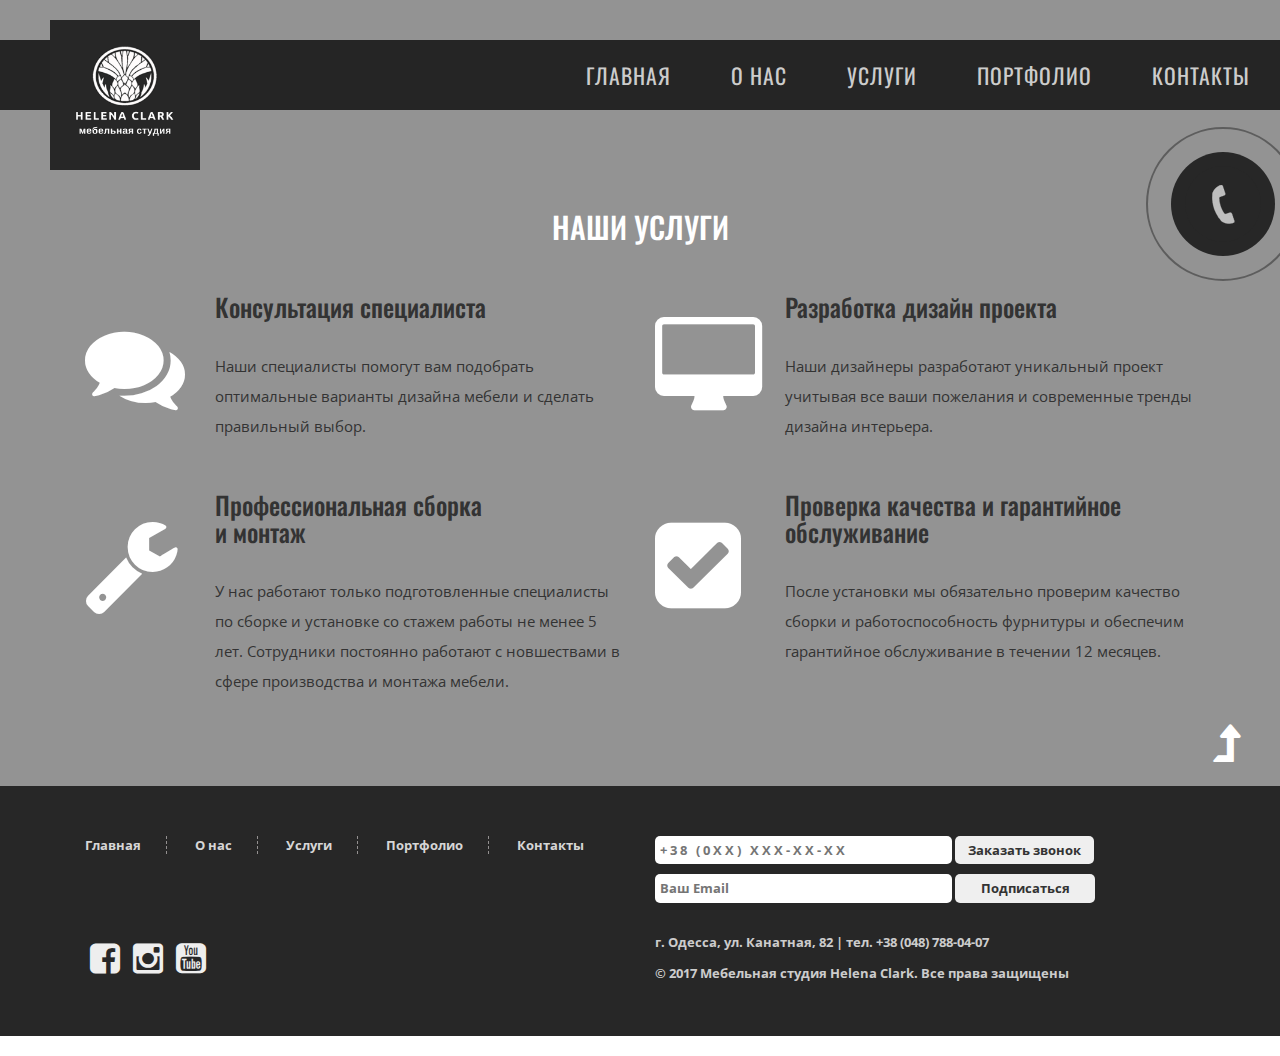
<file: services.html>
<!DOCTYPE html>
<html lang="zxx">



<!-- Head -->
<head>

	<title>Helena Clark, студия мебели Одесса, Услуги</title>

	<!-- Meta-Tags -->
	<meta name="viewport" content="width=device-width, initial-scale=1">
	<meta http-equiv="Content-Type" content="text/html; charset=utf-8">
	<meta name="keywords" content="Изготовление мебели на заказ">
	<!-- //Meta-Tags -->

	<!-- Custom-Stylesheet-Links -->
	<!-- Bootstrap-CSS -->	<link rel="stylesheet" href="css/bootstrap.min.css" type="text/css" media="all">
	<!-- Index-Page-CSS -->	<link rel="stylesheet" href="css/style.css"			type="text/css" media="all">
	<!-- Chocolat-CSS --> 	<link rel="stylesheet" href="css/chocolat.css"		type="text/css" media="all">
	<!-- //Custom-Stylesheet-Links -->

	<!-- Fonts -->
	<link href="https://fonts.googleapis.com/css?family=Oswald:200,300,400,500,600,700" rel="stylesheet">
	<link href="https://fonts.googleapis.com/css?family=Open+Sans:300,300i,400,400i,600,600i,700,700i,800,800i&amp;subset=cyrillic,cyrillic-ext" rel="stylesheet">
	<!-- //Fonts -->

	<!-- Font-Awesome-File-Links -->
	<!-- CSS --> <link rel="stylesheet" href="css/font-awesome.min.css" 	 type="text/css" media="all">
	<!-- TTF --> <link rel="stylesheet" href="fonts/fontawesome-webfont.ttf" type="text/css" media="all">
	<!-- //Font-Awesome-File-Links -->


</head>
<!-- //Head -->



<!-- Body -->
<body>



	<!-- Header -->
	<div class="agileheader portfolio-header" id="agileitshome">

		<!-- Navigation -->
		<div class="w3lsnavigation portfolio-navigation">
			<nav class="navbar navbar-inverse agilehover-effect wthreeeffect navbar-default">

				<div class="navbar-header">
					<button type="button" class="navbar-toggle collapsed" data-toggle="collapse" data-target="#navbar" aria-expanded="false" aria-controls="navbar">
						<span class="sr-only">Toggle navigation</span>
						<span class="icon-bar"></span>
						<span class="icon-bar"></span>
						<span class="icon-bar"></span>
					</button>
					<!-- Logo -->
					<div class="logo">
						<a class="navbar-brand button" href="index.html"><img class="logo-hc" src="images/hclogo2.png" alt=""><img class="logo-hc-small" src="images/hclogo-small.png" alt=""></a>
					</div>
					<!-- //Logo -->
				</div>

				<div id="navbar" class="navbar-collapse navbar-right collapse">
					<ul class="nav navbar-nav navbar-right cross-effect" id="cross-effect">
						<li><a href="index.html" data-link-alt="ГЛАВНАЯ">ГЛАВНАЯ</a></li>
						<li><a href="about-us.html" data-link-alt="О НАС">О НАС</a></li>
						<li><a href="services.html" data-link-alt="УСЛУГИ">УСЛУГИ</a></li>
						<li><a href="portfolio.html" data-link-alt="ПОРТФОЛИО">ПОРТФОЛИО</a></li>
						<li><a class="scroll" href="about-us.html#cont" data-link-alt="КОНТАКТЫ">КОНТАКТЫ</a></li>
					</ul>
				</div><!-- //Navbar-Collapse -->

			</nav>
		</div>
		<!-- //Navigation -->
	</div>
	<!-- //Header -->

	<!-- Offer -->
	<div class="portfolio-wrapper" id="services-wrapper">
		<div class="w3portfolioaits" id="w3portfolioaits">
			<div class="container">
				<h2 class="portfolio-heading">НАШИ УСЛУГИ</h2>
				<div class="w3portfolioaits-items" id="services">
					<div class="offer-grids">
						<div class="col-md-6 offer-grid offer1">
							<div class="offer-icon">
								<span><i class="fa fa-comments	 aria-hidden="true"></i></span>
							</div>
							<div class="offer-info">
								<h4>Консультация специалиста</h4>
								<p>Наши специалисты помогут вам подобрать оптимальные варианты дизайна мебели и сделать правильный выбор.</p>
							</div>
							<div class="clearfix"></div>
						</div>
						<div class="col-md-6 offer-grid offer2">
							<div class="offer-icon">
								<span><i class="fa fa-desktop" aria-hidden="true"></i></span>
							</div>
							<div class="offer-info">
								<h4>Разработка дизайн проекта</h4>
								<p>Наши дизайнеры разработают уникальный проект учитывая все ваши пожелания и современные тренды дизайна интерьера.</p>
							</div>
							<div class="clearfix"></div>
						</div>
						<div class="col-md-6 offer-grid offer3">
							<div class="offer-icon">
								<span><i class="fa fa-wrench" aria-hidden="true"></i></span>
							</div>
							<div class="offer-info">
								<h4>Профессиональная сборка<br> и монтаж</h4>
								<p>У нас работают только подготовленные специалисты по сборке и установке со стажем работы не менее 5 лет. Сотрудники постоянно работают с новшествами в сфере производства и монтажа мебели.</p>
							</div>
							<div class="clearfix"></div>
						</div>
						<div class="col-md-6 offer-grid offer4">
							<div class="offer-icon">
								<span><i class="fa fa-check-square" aria-hidden="true"></i></span>
							</div>
							<div class="offer-info">
								<h4>Проверка качества и гарантийное обслуживание</h4>
								<p>После установки мы обязательно проверим качество сборки и работоспособность фурнитуры и обеспечим гарантийное обслуживание в течении 12 месяцев.</p>
							</div>
							<div class="clearfix"></div>
						</div>
						<div class="clearfix"></div>
					</div>
				</div>
			</div>
		</div>
	</div>
	<!-- //Offer -->



	<!-- Feedback -->
	<a href="#" id="popup__toggle" title="ЗАКАЗАТЬ ЗВОНОК"><div class="circlephone" style="transform-origin: center;"></div><div class="circle-fill" style="transform-origin: center;"></div><div class="img-circle" style="transform-origin: center;"><div class="img-circleblock" style="transform-origin: center;"></div></div></a>

<!-- The Modal -->
	<div id="myModal" class="modal">

		<!-- Modal content -->
		<div class="modal-content">
			<span class="close">&times;</span>
			<form action="">
				<h2 class="contacts-heading">ОБРАТНАЯ СВЯЗЬ</h2>
				<input class="feedback-name" type="text" placeholder="ВАШЕ ИМЯ" required><br>
				<input class="feedback-phone" type="text" name="callback_phone" placeholder="ВАШ НОМЕР ТЕЛЕФОНА" required><br>
				<input class="feedback-button" id="success-button" type="submit" value="ЗАКАЗАТЬ ЗВОНОК">
			</form>
		</div>

	</div>

	<div id="myModal1" class="modal">

		<!-- Modal success -->
		<div class="modal-content">
			<form action="">
			<span class="modal-success-text">Ваша заявка принята.<br> Наш менеджер скоро свяжется с вами.</span>
				<input class="feedback-button-success" id="ok-button" type="submit" value="OK">
			</form>
		</div>

	</div>


	<!-- //Feedback -->

	<!-- Footer -->
	<div class="footer">
		<div class="container">

			<div class="agilefooter-top">
				<!-- Quick-Links -->
				<div class="col-md-6 agilefootergrid footer-nav">
					<ul>
						<li><a href="index.html">Главная</a></li>
						<li><a href="about-us.html">О нас</a></li>
						<li><a href="services.html">Услуги</a></li>
						<li><a href="portfolio.html">Портфолио</a></li>
						<li class="footer-last-item"><a class="scroll" href="about-us.html#cont">Контакты</a></li>
					</ul>
				</div>
				<!-- //Quick-Links -->

				<!-- Newsletter -->
				<div class="col-md-6 agilefootergrid mail">
					<form  class="callback_form" action="#" method="post">
						<input class="callback_input" type="text" name="callback_phone_footer" placeholder="+38 (0XX) XXX-XX-XX" name="phone" required="">
						<input class="callback_submit" type="submit" value="Заказать звонок">
					</form>

					<form action="#" method="post">
						<input class="newsletter_input" type="text" placeholder="Ваш Email" name="Email" required="">
						<input class="newsletter_submit" type="submit" value="Подписаться">
					</form>
				</div>
				<!-- //Newsletter -->
				<div class="clearfix"></div>
			</div>

			<div class="agilefooter-bottom">
				<!-- Social-Icons -->
				<div class="col-md-6 agilefootergrid social">
					<ul class="social-icons">
						<li><a href="#" class="facebook w3ls" title="Go to Our Facebook Page"><i class="fa w3ls fa-facebook-square" aria-hidden="true"></i></a></li>
						<li><a href="#" class="instagram wthree" title="Go to Our Instagram Account"><i class="fa wthree fa-instagram" aria-hidden="true"></i></a></li>
						<li><a href="#" class="youtube w3layouts" title="Go to Our Youtube Channel"><i class="fa w3layouts fa-youtube-square" aria-hidden="true"></i></a></li>
					</ul>
				</div>
				<!-- //Social-Icons -->

				<!-- Copyright -->
				<div class="col-md-6 agilefootergrid copyright">
					<span class="footer-adress">г. Одесса, ул. Канатная, 82 | тел. +38 (048) 788-04-07</span>
					<p>&copy; 2017 Мебельная студия Helena Clark. Все права защищены</p>
				</div>
				<!-- Copyright -->
				<div class="clearfix"></div>
			</div>

		</div>

		<a href="#agileitshome" class="agileto-top scroll" title="В начало"><i class="fa fa-level-up" aria-hidden="true"></i></a>

	</div>
	<!-- //Footer -->

	<!-- Custom-JavaScript-File-Links -->

	<!-- Default-JavaScript -->   <script type="text/javascript" src="js/jquery-2.1.4.min.js"></script>
	<!-- Bootstrap-JavaScript --> <script type="text/javascript" src="js/bootstrap.min.js"></script>
	<!-- Smooth-Scrolling-JavaScript -->
	<script type="text/javascript">
		jQuery(document).ready(function($) {
			$(".scroll").click(function(event){
				event.preventDefault();
				$('html,body').animate({scrollTop:$(this.hash).offset().top},1000);
			});
		});
	</script>
	<!-- //Smooth-Scrolling-JavaScript -->

	<script>
		// Get the modal
		var modal = document.getElementById('myModal');
		var modalOne = document.getElementById('myModal1');

// Get the button that opens the modal
var btn = document.getElementById("popup__toggle");
var btnOne = document.getElementById("success-button");
var btnOk = document.getElementById("ok-button");
var btnOkFooter = document.getElementById("footer-callback-button");

// Get the <span> element that closes the modal
var span = document.getElementsByClassName("close")[0];

// When the user clicks the button, open the modal 
btn.onclick = function() {
	modal.style.display = "block";
}

btnOne.onclick = function() {
	modal.style.display = "none";
	modalOne.style.display = "block";
}
btnOkFooter.onclick = function() {
	modalOne.style.display = "block";
}
btnOk.onclick = function() {
	modalOne.style.display = "none";
}
// When the user clicks on <span> (x), close the modal
span.onclick = function() {
	modal.style.display = "none";
}

// When the user clicks anywhere outside of the modal, close it
window.onclick = function(event) {
	if (event.target == modal) {
		modal.style.display = "none";
	}
}

window.onclick = function(event) {
	if (event.target == modalOne) {
		modalOne.style.display = "none";
	}
}

</script>

<!-- //Custom-JavaScript-File-Links -->



</body>
<!-- //Body -->



</html>
</file>
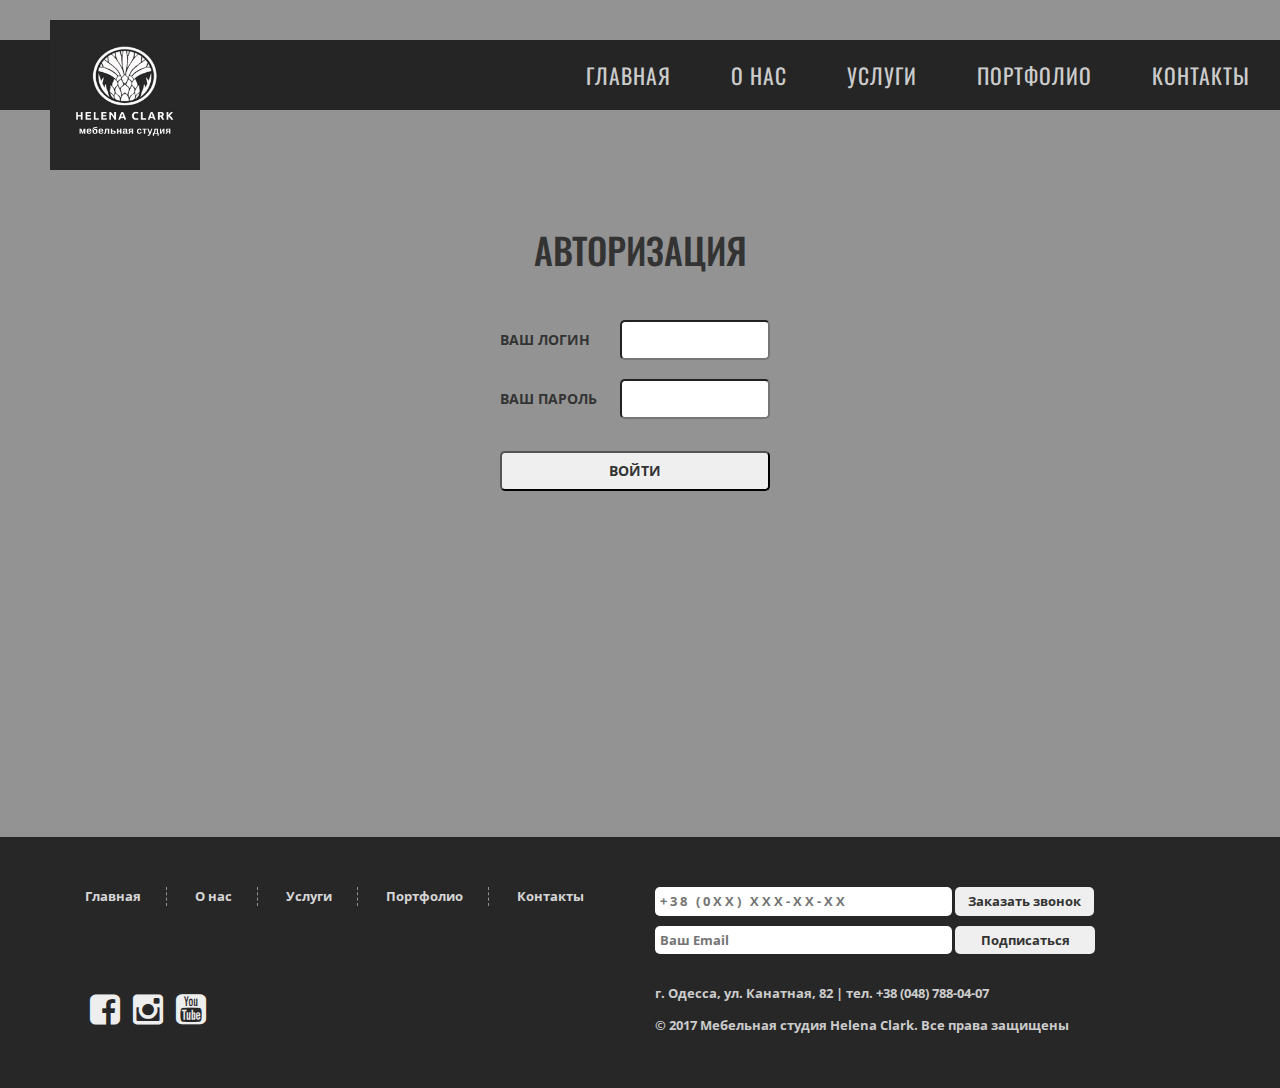
<file: sign-in.html>
<!DOCTYPE html>
<html lang="zxx">



<!-- Head -->
<head>

	<title>Helena Clark, студия мебели Одесса, Авторизация</title>

	<!-- Meta-Tags -->
	<meta name="viewport" content="width=device-width, initial-scale=1">
	<meta http-equiv="Content-Type" content="text/html; charset=utf-8">
	<meta name="keywords" content="Изготовление мебели на заказ">
	<!-- //Meta-Tags -->

	<!-- Custom-Stylesheet-Links -->
	<!-- Bootstrap-CSS -->	<link rel="stylesheet" href="css/bootstrap.min.css" type="text/css" media="all">
	<!-- Index-Page-CSS -->	<link rel="stylesheet" href="css/style.css"			type="text/css" media="all">
	<!-- Chocolat-CSS --> 	<link rel="stylesheet" href="css/chocolat.css"		type="text/css" media="all">
	<!-- //Custom-Stylesheet-Links -->

	<!-- Fonts -->
	<link href="https://fonts.googleapis.com/css?family=Oswald:200,300,400,500,600,700" rel="stylesheet">
	<link href="https://fonts.googleapis.com/css?family=Open+Sans:300,300i,400,400i,600,600i,700,700i,800,800i&amp;subset=cyrillic,cyrillic-ext" rel="stylesheet">
	<!-- //Fonts -->

	<!-- Font-Awesome-File-Links -->
	<!-- CSS --> <link rel="stylesheet" href="css/font-awesome.min.css" 	 type="text/css" media="all">
	<!-- TTF --> <link rel="stylesheet" href="fonts/fontawesome-webfont.ttf" type="text/css" media="all">
	<!-- //Font-Awesome-File-Links -->


</head>
<!-- //Head -->



<!-- Body -->
<body>



	<!-- Header -->
	<div class="agileheader portfolio-header" id="agileitshome">

		<!-- Navigation -->
		<div class="w3lsnavigation portfolio-navigation">
			<nav class="navbar navbar-inverse agilehover-effect wthreeeffect navbar-default">

				<div class="navbar-header">
					<button type="button" class="navbar-toggle collapsed" data-toggle="collapse" data-target="#navbar" aria-expanded="false" aria-controls="navbar">
						<span class="sr-only">Toggle navigation</span>
						<span class="icon-bar"></span>
						<span class="icon-bar"></span>
						<span class="icon-bar"></span>
					</button>
					<!-- Logo -->
					<div class="logo">
						<a class="navbar-brand button" href="index.html"><img class="logo-hc" src="images/hclogo2.png" alt=""><img class="logo-hc-small" src="images/hclogo-small.png" alt=""></a>
					</div>
					<!-- //Logo -->
				</div>

				<div id="navbar" class="navbar-collapse navbar-right collapse">
					<ul class="nav navbar-nav navbar-right cross-effect" id="cross-effect">
						<li><a href="index.html" data-link-alt="ГЛАВНАЯ">ГЛАВНАЯ</a></li>
						<li><a href="about-us.html" data-link-alt="О НАС">О НАС</a></li>
						<li><a href="services.html" data-link-alt="УСЛУГИ">УСЛУГИ</a></li>
						<li><a href="portfolio.html" data-link-alt="ПОРТФОЛИО">ПОРТФОЛИО</a></li>
						<li><a class="scroll" href="about-us.html#cont" data-link-alt="КОНТАКТЫ">КОНТАКТЫ</a></li>
					</ul>
				</div><!-- //Navbar-Collapse -->

			</nav>
		</div>
		<!-- //Navigation -->
	</div>
	<!-- //Header -->

	<!-- Empty -->
	<div class="wrapper" id="sign-in-wrapper">
		<div class="col-md-12">
			<div class="container">
				<div class="login-form">
					<h1>АВТОРИЗАЦИЯ</h1>
					<form action="#">
						<label class="login-label" for="login-field">ВАШ ЛОГИН</label>
						<input class="login-input" type="text" name="login" id="login-field"><br>
						<label class="password-label" for="password-field">ВАШ ПАРОЛЬ</label>
						<input class="password-input" type="password" name="password" id="password-field" value=""><br>
						<input class="login-submit" type="submit" value="ВОЙТИ">
					</form>
				</div>
			</div>
		</div>
		<div class="clearfix"></div>
	</div>
	<!-- //Empty -->



	<!-- Footer -->
	<div class="footer">
		<div class="container">

			<div class="agilefooter-top">
				<!-- Quick-Links -->
				<div class="col-md-6 agilefootergrid footer-nav">
					<ul>
						<li><a href="index.html">Главная</a></li>
						<li><a href="about-us.html">О нас</a></li>
						<li><a href="services.html">Услуги</a></li>
						<li><a href="portfolio.html">Портфолио</a></li>
						<li class="footer-last-item"><a class="scroll" href="about-us.html#cont">Контакты</a></li>
					</ul>
				</div>
				<!-- //Quick-Links -->

				<!-- Newsletter -->
				<div class="col-md-6 agilefootergrid mail">
					<form  class="callback_form" action="#" method="post">
						<input class="callback_input" type="text" name="callback_phone_footer" placeholder="+38 (0XX) XXX-XX-XX" name="phone" required="">
						<input class="callback_submit" type="submit" value="Заказать звонок">
					</form>

					<form action="#" method="post">
						<input class="newsletter_input" type="text" placeholder="Ваш Email" name="Email" required="">
						<input class="newsletter_submit" type="submit" value="Подписаться">
					</form>
				</div>
				<!-- //Newsletter -->
				<div class="clearfix"></div>
			</div>

			<div class="agilefooter-bottom">
				<!-- Social-Icons -->
				<div class="col-md-6 agilefootergrid social">
					<ul class="social-icons">
						<li><a href="#" class="facebook w3ls" title="Go to Our Facebook Page"><i class="fa w3ls fa-facebook-square" aria-hidden="true"></i></a></li>
						<li><a href="#" class="instagram wthree" title="Go to Our Instagram Account"><i class="fa wthree fa-instagram" aria-hidden="true"></i></a></li>
						<li><a href="#" class="youtube w3layouts" title="Go to Our Youtube Channel"><i class="fa w3layouts fa-youtube-square" aria-hidden="true"></i></a></li>
					</ul>
				</div>
				<!-- //Social-Icons -->

				<!-- Copyright -->
				<div class="col-md-6 agilefootergrid copyright">
					<span class="footer-adress">г. Одесса, ул. Канатная, 82 | тел. +38 (048) 788-04-07</span>
					<p>&copy; 2017 Мебельная студия Helena Clark. Все права защищены</p>
				</div>
				<!-- Copyright -->
				<div class="clearfix"></div>
			</div>

		</div>


	</div>
	<!-- //Footer -->

	<!-- Custom-JavaScript-File-Links -->

	<!-- Default-JavaScript -->   <script type="text/javascript" src="js/jquery-2.1.4.min.js"></script>
	<!-- Bootstrap-JavaScript --> <script type="text/javascript" src="js/bootstrap.min.js"></script>
	<!-- Smooth-Scrolling-JavaScript -->
	<script type="text/javascript">
		jQuery(document).ready(function($) {
			$(".scroll").click(function(event){
				event.preventDefault();
				$('html,body').animate({scrollTop:$(this.hash).offset().top},1000);
			});
		});
	</script>
	<!-- //Smooth-Scrolling-JavaScript -->

	

	<!-- //Custom-JavaScript-File-Links -->



</body>
<!-- //Body -->



</html>
</file>
<file: css/chocolat.css>
body{
	margin:0;
	padding:0;
}
#Choco_overlay{
	background:rgba(0, 0, 0, 0.9) !important;
	position: fixed;
	top: 0;
	left: 0;
	z-index: 1000;
	width: 100%;
	height: 100%;
	display:none;
	padding:0;
	margin:0;
}
#Choco_content{
	display:none;
	width:800px;
	height:600px;
	z-index:1001;
	position:fixed;
	left:50%;
	top:50%;
	margin-left:-400px;
	margin-top:-300px;
	border-top:1px solid transparent;/*Yes, adjust image perfectly at the center of a box, don't know why.*/
}
#Choco_left_arrow{
	position: absolute;
	left: -35%;
	top: 10%;
	cursor: pointer;
	background: url(../images/left.png) 50% 50% no-repeat!important;
	z-index: 1001;
	display: none;
}
#Choco_right_arrow{
	position: absolute;
	right: -35%;
	top: 10%;
	cursor: pointer;
	background: url(../images/right.png) 50% 50% no-repeat!important;
	z-index: 1001;
	display: none;
}
.Choco_arrows{
	background-repeat:no-repeat;
	display:none;
	position:relative;
	cursor:pointer;
	width:49%;
	top:-100%;
	height:100%;
	margin-top:-30px;
}
#Choco_container_photo{
	text-align:center;
	width:800px;
	height:600px;
	margin-top: 14px;
}
#Choco_container_description{
	padding:0;
	height:26px;
	width:100%;
	color:#FFFFFF;
	font-family:Tahoma;
	clear:both;
	position:relative;
	font-size:11px;
	margin-top:-8px;
	overflow:hidden;
	visibility:hidden;
}
#Choco_container_title{
	float:left;
	padding:5px;
}
#Choco_container_via{
	padding:5px;
	float:right;
	color: #b29600;
}
#Choco_container_via a{
	color:gray;
}
#Choco_container_via a:hover{
	color:white;
	background:gray;
}
#Choco_close{
	width:35px;
	height:35px;
	background-image:url(../images/close.png)!important;
	background-repeat:no-repeat;
	z-index:1002;
	cursor:pointer;
	position: absolute;
	right: -14%;
	top: -5px;
	display:none;
	z-index: 1003;
}
#Choco_loading{
	width:24px;
	height:24px;
	background-image:url(../images/loading.png);
	background-repeat:no-repeat;
	z-index:1002;
	cursor:pointer;
	float:right;
	margin-top:-20px;
	display:none;
}
#Choco_bigImage{
	display:none;
	position:relative;
	width:100%;
	height:100%;
	margin-top:-5px;
}
@media screen and (max-width: 375px) {
	#Choco_container_via,
	#Choco_left_arrow,
	#Choco_right_arrow,
	#Choco_close,
	.Choco_arrows,
	#Choco_overlay,
	#Choco_container_photo{
		display: none!important;
	}	
}
@media screen and (max-width: 768px) {
	#Choco_close {
		right: -12%;
		top: -50px;
	}
	#Choco_left_arrow{
		left: -31%;
	}
	#Choco_right_arrow{
		right: -31%;
	}
}
@media screen and (min-width: 1919px) {
	#Choco_close {
		top: -25px!important;
	}
	}
}
</file>
<file: css/style.css>
/*-- Reset-Code --*/

html {
	font-size: 100%;
}

body {
	padding: 0;
	margin: 0;
	background: #FFF;
	font-family: 'Open Sans', sans-serif;
}

body a {
	transition: 0.5s all;
	-webkit-transition: 0.5s all;
	-moz-transition: 0.5s all;
	-o-transition: 0.5s all;
	-ms-transition: 0.5s all;
	text-decoration: none;
}

body a:hover {
	text-decoration: none;
}

body a:focus, a:hover {
	text-decoration: none;
}

input[type="button"], input[type="submit"], button.btn, button.btn:hover {
	transition: 0.5s all;
	-webkit-transition: 0.5s all;
	-moz-transition: 0.5s all;
	-o-transition: 0.5s all;
	-ms-transition: 0.5s all;
}

h1, h2, h3, h4, h5, h6 {
	margin: 0;
	padding: 0;
	text-align: center;
	font-family: 'Oswald', sans-serif;
}

p {
	margin: 0;
}

ul {
	margin: 0;
	padding: 0;
}

label {
	margin: 0;
}

img {
	width: 100%;
}

a:focus, a:hover {
	text-decoration: none;
	outline: none;
}

/*-- //Reset-Code --*/





/*-- Index-Page-Styling --*/





/*-- Header --*/

.agileheader {
	position: relative;
}
.portfolio-header {
	position: inherit;
}

/*-- Navbar --*/

.w3lsnavigation {
	position: absolute;
	z-index: 9;
	width: 100%;
	top: 5%;
}
.portfolio-navigation {
	top: 40px;
}
.logo-hc {
	width: 150px;
	height: 150px;
	position: absolute;
	top: -20px;
	left: 50px;
}
.logo-hc-small {
	display: none;
}

/*-- //Navbar --*/

/*-- Logo --*/

.navbar-inverse {
	background-color: rgba(0, 0, 0, 0.75);
	border: none;
	margin-bottom: 0;
	padding: 0.625rem 0;
	border-radius: 0;
}

.navbar-inverse .navbar-brand {
	color: #FFF;
	font-family: 'Yatra One', cursive;
	font-size: 2.5rem;
	line-height: 25px;
}

/*-- //Logo --*/

/*-- Hover-Effect --*/

.agilehover-effect ul{
	margin:0;
	padding:0;
	text-align:center;
}

.agilehover-effect li{
	list-style:none;
	display:inline-block;
	margin: 0.9375rem 1.563rem;
}

.agilehover-effect li a{
	font-family: 'Oswald', sans-serif;
	font-size: 1.35rem;
	position: relative;
	display: inline-block;
	outline: none;
	text-decoration: none;
	text-transform: uppercase;
	letter-spacing: 1px;
}

.agilehover-effect a:hover, .agilehover-effect a:focus {
	outline: none;
}

.wthreeeffect li{
	margin:0;	
}

.wthreeeffect li a {
	display: inline-block;
	padding: 0.9375rem 1.875rem;
	position: relative;
}

.wthreeeffect li a, .wthreeeffect li a:before, .wthreeeffect li a:after {
	transition: 1000ms;
	-webkit-transition: 1000ms;
	-ms-transition: 1000ms;
}

.wthreeeffect li a:before {
	content: attr(data-link-alt);
	position: absolute;
	left: 30px;
	top: 15px;
	white-space: nowrap;
	width: 0px;
	color: #FFF;
	overflow: hidden;
	text-align: initial;
	transition: 2000ms;
	-webkit-transition: 2000ms;
	-ms-transition: 2000ms;
}

.wthreeeffect li a:hover:before {
	width: 100%;
	color: #FFF;
}

.navbar-inverse .navbar-nav>li>a {
	color: #CCC;
}

.navbar-inverse .navbar-nav>li>a:hover {
	color: transparent;
}

.navbar-inverse .navbar-nav>li>a:focus {
	color: #FFF;
}

/*-- //Hover-Effect --*/

/*-- Heading-1 --*/

.agileheader h3 {
	position: absolute;
	top: 40%;
	right: 0;
	left: 0;
	width: 60%;
	margin: 0 auto;
	padding: 3.125rem 0;
	font-size: 3.125rem;
	letter-spacing: 3px;
	color: #FFF;
	background-color: rgba(0, 0, 0, 0.75);
}

/*-- //Heading-1 --*/

/*-- Slider --*/

.rslides {
	position: relative;
	list-style: none;
	overflow: hidden;
	width: 100%;
	padding: 0;
	margin: 0;
}

.rslides li {
	-webkit-backface-visibility: hidden;
	position: absolute;
	display: none;
	width: 100%;
	left: 0;
	top: 0;
}

.rslides li:first-child {
	position: relative;
	display: block;
	float: left;
}

.rslides img {
	display: block;
	float: left;
	width: 100%;
	height: 100%;
	border: 0;
}

.callbacks_nav {
	position: absolute;
	-webkit-tap-highlight-color: rgba(0,0,0,0);
	top: 50%;
	left: 0;
	opacity: 0.7;
	z-index: 3;
	text-indent: -9999px;
	text-decoration: none;
	height: 61px;
	width: 38px;
	background: transparent url("../images/themes.gif") no-repeat left top;
	margin-top: -2.813rem;
}

.callbacks_nav.next {
	left: auto;
	background-position: right top;
	right: 0;
}

ul.callbacks_tabs.callbacks1_tabs {
	display: none;
}

.callbacks_nav {
	left: 20px;
}

.callbacks_nav.next {
	right: 20px;
}

/*-- //Slider --*/

/*-- //Header --*/



/*-- About --*/

.agileabout {
	padding: 6.25rem 0;
}

.agileabout h1, .offer h3, .wthreeservices h3, .w3portfolioaits h3, .aitscontactw3l h3 {
	font-size: 3.125rem;
	font-weight: 700;
	margin-bottom: 3.125rem;
	color: #b28159;
}

.agileabout-grid-1 h2 {
	font-family: 'Open Sans', sans-serif;
	font-size: 2.5rem;
	font-weight: 100;
	text-align: left;
}

.agileabout-grid-1 h2 span {
	font-family: 'Open Sans', sans-serif;
	font-weight: 600;
	color: #000;
}

.agileabout-grid-1 h4 {
	text-align: left;
	margin: 3.125rem 0 1.875rem;
	line-height: 1.875rem;
	color: #555;
	font-weight: 100;
}

.agileabout-grid-1 p {
	color: #333;
	font-size: 0.9375rem;
	line-height: 30px;
}

/*-- //About --*/



/*-- Offer --*/

.offer {
	padding: 6.25rem 0;
}
#services {
	margin-bottom: 5.625rem;
}
.offer p {
	text-align: center;
	padding-bottom: 1.563rem;
	width: 30%;
	font-size: 0.9375rem;
	margin: 0 auto;
	font-family: 'Open Sans', sans-serif;
}

.offer1, .offer2 {
	margin-bottom: 3.125rem;
}

.offer-icon {
	float: left;
}


.offer-icon span {
	font-size: 6.25rem;
	vertical-align: top;
	color: #fff;
	transition: 0.5s all;
	-webkit-transition: 0.5s all;
	-moz-transition: 0.5s all;
	-o-transition: 0.5s all;
	-ms-transition: 0.5s all;
}

.offer-icon span:hover {
	color: #b29600;
	transition: 0.5s all;
	-webkit-transition: 0.5s all;
	-moz-transition: 0.5s all;
	-o-transition: 0.5s all;
	-ms-transition: 0.5s all;
}

.offer-info {
	margin-left: 8.125rem;
}

.offer-info h4 {
	font-family: 'Oswald', sans-serif;
	font-size: 1.563rem;
	padding-bottom: 1.875rem;
	text-align: left;
}

.offer-info p {
	width: 100%;
	border: none;
	text-align: left;
	font-size: 0.9375rem;
	line-height: 30px;
	padding-bottom: 0;
	color: #333;
}

/*-- //Offer --*/

/*-- Empty --*/
.wrapper {
	background-color: rgba(39, 39, 39, 0.5);
	height: 67vh;
}
/*-- //Empty --*/

/*-- 404 --*/

.error-heading {
	margin-top: 15rem;
	font-size: 5rem;
} 
.error-description {
	text-align: center;
	font-size: 2.4rem;
}
.error-description a {
	color: #fff;
	text-decoration: underline;
}
.error-description a:hover {
	color: #f5f5f5;
	opacity: 0.7;
}
#error-wrapper {
	height: 100vh;
}	
/*-- //404 --*/

/*-- Login --*/
.login-form {
	width: 280px;
	display: block;
	margin: 10rem auto;
}
.login-form h1 {
	margin: 14.38rem 0 3.125rem 0;
}
.login-label,
.password-label {
	width: 100px;
}

.login-input,
.password-input {
	padding-left: 1rem; 
	height: 40px;
	border-radius: 5px;
	margin-left: 1rem;
	width: 150px;
}

.login-input {
	margin-bottom: 1.2rem;
}
.login-submit {
	margin-top: 2rem!important;
	height: 40px;
	width: 270px;
	border-radius: 5px;
	font-family: "Open Sans", sans-serif;
	font-weight: bold;
}
.login-submit:hover {
	border: none;
	color: #b29600;
	background-color: rgba(0, 0, 0, 0.75)
}

#sign-in-wrapper {
	height: 93vh;
}


/*-- //Login --*/

/*-- Services --*/

.wthreeservices {
	padding: 6.25rem 0;
}

.wthreeservices-grid {
	position: relative;
	height: 300px;
	background-repeat: no-repeat;
	background-position: center;
	background-size: cover;
	-webkit-background-size: cover;
	-moz-background-size: cover;
	-o-background-size: cover;
	padding: 0;
}
.wthreeservices-grid p {
	position: absolute;
	top: 30%;
	right: 0;
	left: 0;
	padding: 0.9375rem 1.563rem;
	color: #FFF;
	font-family: 'Roboto', sans-serif;
	font-size: 1rem;
	font-weight: 300;
	line-height: 30px;
	text-align: center;
	background-color: rgba(0,0,0,0.75);
}

/*-- //Services --*/

/*-- Portfolio --*/
.portfolio-wrapper {
	background-color: rgba(39, 39, 39, .5);
}
.portfolio-heading {
	position: relative;
	display: block;
	margin-top: 14.38rem;
	color: #FFF;	
}
.contacts-heading {
	position: relative;
	display: block;
	color: #FFF;
	margin-top: 3.75rem;
}
.w3portfolioaits-items {
	margin-top: 3.125rem;
	margin-bottom: 3.125rem;	
}

.w3portfolioaits {
	margin-top: -1.25rem;
}

.w3portfolioaits-item {
	padding: 0;
}

.grid figure {
	position: relative;
	float: left;
	overflow: hidden;
	height: auto;
	background: #b28159;
	text-align: center;
}

.grid figure img {
	position: relative;
	display: block;
	max-width: 100%;
	opacity: 0.8;
}

.grid figure figcaption {
	padding: 7rem;
	color: #fff;
	text-transform: uppercase;
	font-size: 1.25rem;
	-webkit-backface-visibility: hidden;
	backface-visibility: hidden;
}

.grid figure figcaption::before, .grid figure figcaption::after {
	pointer-events: none;
}

.grid figure figcaption, .grid figure figcaption > a {
	position: absolute;
	top: 0;
	left: 0;
	width: 100%;
	height: 100%;
}

figure.effect-apollo {
	background: rgba(178, 150, 0, 0.2);
}

figure.effect-apollo img {
	opacity: 0.95;
	-webkit-transition: opacity 0.35s, -webkit-transform 0.35s;
	transition: opacity 0.35s, transform 0.35s;
	-webkit-transform: scale3d(1.05,1.05,1);
	transform: scale3d(1.05,1.05,1);
}

figure.effect-apollo figcaption::before {
	position: absolute;
	top: 0;
	left: 0;
	width: 100%;
	height: 100%;
	background: rgba(255,255,255,0.5);
	content: '';
	-webkit-transition: -webkit-transform 0.6s;
	transition: transform 0.6s;
	-webkit-transform: scale3d(1.9,1.4,1) rotate3d(0,0,1,45deg) translate3d(0,-100%,0);
	transform: scale3d(1.9,1.4,1) rotate3d(0,0,1,45deg) translate3d(0,-100%,0);
}

figure.effect-apollo:hover img {
	opacity: 0.6;
	-webkit-transform: scale3d(1,1,1);
	transform: scale3d(1,1,1);
}

figure.effect-apollo:hover figcaption::before {
	-webkit-transform: scale3d(1.9,1.4,1) rotate3d(0,0,1,45deg) translate3d(0,100%,0);
	transform: scale3d(1.9,1.4,1) rotate3d(0,0,1,45deg) translate3d(0,100%,0);
}

/*-- //Portfolio --*/




/*-- Contact --*/

.aitscontactw3l {
	padding: 6.25rem 0;
	background-color: #EEE;
}

.aitscontactw3l-grid input.fill, .aitscontactw3l-grid textarea.message {
	background-color: #333;
	color: #EEE;
	border: none;
	outline: none;
	border-radius: 0;
	font-family: 'Montserrat', sans-serif;
	padding: 0.625rem;
	width: 100%;
}

.aitscontactw3l-grid input.fill-top {
	margin-bottom: 1.875rem;
}

textarea.message {
	height: 110px;
	margin-bottom: 0.3125rem;
}

.aitscontactw3l-grid input.submit {
	padding: 0.625rem 3.125rem;
	background-color: #009688;
	color: #DDD;
	border: none;
	outline: none;
	float: right;
	font-family: 'Montserrat', sans-serif;
	font-size: 0.9375rem;
}

.aitscontactw3l-grid input.submit:hover {
	color: #FFF;
	background-color: #06876e;
}
.contacts-list {
	margin-bottom: 6.25rem;
}
.contact-image {
	width: 35px;
	height: 35px;
	margin: 0 1.25rem 0 1.25rem; 
}
.contact {
	display: flex;
	align-items: center;
	margin-bottom: 1.25rem;
}
.contact-body {
	font-size: 1rem;
	color: #333;
	letter-spacing: 2px;	
}
#first-contact-body-item{
	margin-top: -10px;
}
/*-- //Contact --*/



/*-- Footer --*/

.footer{
	padding: 3.125rem 0;
	background: #272727;
	font-size: 0.8125rem;
	text-align: left;
}

.agilefooter-top {
	margin-bottom: 1.875rem;
}
.newsletter_submit {
	width: 140px;
}
.callback_form {
	margin-bottom: 0.625rem;
}
.callback_input::placeholder {
	letter-spacing: 3px;
}
.footer-adress {
	font-family: "Open sans", sans-serif;
	font-size: 0.8125rem;
	color: #CCC;
}
/*-- //Footer-Links --*/

.footer-nav {
	text-align: left;
}

.footer-nav ul li {
	display: inline-block;
	padding: 0 1.563rem;
	border-right: solid 1px #939090;
	border-right-style: dashed;
}

.footer-nav ul li a {
	font-weight: bold;
	color: #D6D6D6;
}
.footer-nav ul li a:hover{
	color: #b29600;
}

.footer-nav ul li:nth-child(1) {
	padding-left: 0;
}

/*-- //Footer-Links --*/

/*-- Footer-Email --*/

.mail input[type="text"] {
	padding: 0.3125rem;
	border: none;
	outline: none;
	color: #333;
	width:55%;
	border-radius: 5px;
	font-weight: bold;
	font-family: 'Open Sans', sans-serif;
}

.mail input[type="submit"] {
	padding: 0.3125rem 0.8125rem;
	border: none;
	font-family: 'Open Sans', sans-serif;
	outline: none;
	color: #333;
	border-radius: 5px;
	font-weight: bold;
}

.mail input[type="submit"]:hover {
	color: #FFF;
	background-color: #b29600;
}

.footer-nav ul li:nth-child(5) {
	border-right: none;
}

/*-- //Footer-Email --*/

/*-- Footer-Social-Icons --*/

ul.social-icons li {
	display: inline-block;
	margin: 0 0.3125rem;
}

ul.social-icons li a {
	font-size: 2.188rem;
	color: #EEE;
}

ul.social-icons li a.facebook:hover {
	color: #b29600;
}

ul.social-icons li a.googleplus:hover {
	color: #b29600;
}

ul.social-icons li a.instagram:hover {
	color: #b29600;
}

ul.social-icons li a.youtube:hover {
	color: #b29600;
}

/*-- //Footer-Social-Icons --*/

/*-- Copyright --*/

.copyright p {
	color: #CCC;
	line-height: 25px;
	margin-top: 0.625rem;
}

.copyright p a {
	color: #CCC;
	font-family: 'Montserrat', sans-serif;
}

.copyright p a:hover {
	color: #FFF;
}
.copyright {
	font-weight: bold;
}
/*-- //Copyright --*/

/*-- Go-To-Top-Button --*/

.agileto-top {
	float: right;
	font-size: 3rem;
	margin-top: -17.25rem;
	margin-right: 2.5rem;
	color: #FFF;
}

.agileto-top:hover {
	color: #b29600;
}

/*-- //Go-To-Top-Button --*/

/*-- //Footer --*/



/*-- Text-Selection-Background-Color --*/

/*-- Works on common browsers --*/
::selection {
	background-color: #1e1e1e;
	color: #fff;
}

/*-- Mozilla based browsers --*/
::-moz-selection {
	background-color: #1e1e1e;
	color: #fff;
}

/*-- For Other Browsers --*/
::-o-selection {
	background-color: #1e1e1e;
	color: #fff;
}

::-ms-selection {
	background-color: #1e1e1e;
	color: #fff;
}

/*-- For Webkit --*/
::-webkit-selection {
	background-color: #1e1e1e;
	color: #fff;
}

/*-- //Text-Selection-Background-Color --*/





/*-- //Index-Page-Styling --*/

/*-- Responsive-Code --*/

@media screen and (width: 2560px) {
	.feedback-name,
	.feedback-phone,
	.feedback-button {
		margin-left: 11.88rem!important;
		width: 350px!important;
	}
}
@media screen and (width: 1920px) {
	.portfolio-navigation {
		top: 56px;
	}
	.wrapper {
		height: 77vh;
	}
	.feedback-name,
	.feedback-phone,
	.feedback-button {
		margin-left: 7.188rem!important;
	}
	.modal-content {
		margin-top: 12.5rem!important;
		height: 450px!important;
	}
	.offer1, .offer2 {
		margin-bottom: 5.938rem;
	}
	#popup__toggle {
		bottom: 240px!important;
	}
	#services {
		margin-top: 5.625rem;
	}
	.agileto-top {
		display: none;
	}
	.error-heading {
		margin-top: 20rem;
	}
	#sign-in-wrapper {
		height: 77vh;
	}
}
@media screen and (max-width: 1080px) {
	.navbar-inverse .navbar-brand {
		font-size: 1.875rem;
		padding: 0.9375rem 0 0.625rem 0.9375rem;
	}
	.agilehover-effect li a {
		font-size: 1rem;
	}
	.agileheader h3 {
		width: 65%;
		font-size: 2.813rem;
	}
	.portfolio-navigation {
		top: 31px;
	}
	.portfolio-heading {
		margin-top: 10rem;
	}
	.contacts-heading {
		margin-top: 0.625rem;
	}
	.modal-content {
		width: 400px!important;
		height: 320px!important;
	}
	.feedback-button-success {
		margin-top: 2.1rem!important;
	}
	.contacts-heading {
		overflow: hidden;
	}
	.callbacks_nav {
		top: 55%;
	}
	.agileabout, .offer, .wthreeservices, .w3portfolioaits, .aitscontactw3l {
		padding: 3.75rem 0;
	}
	.agileabout h1, .offer h3, .wthreeservices h3, .w3portfolioaits h3, .aitscontactw3l h3 {
		margin-bottom: 2.5rem;
	}
	.agileabout-grid-1 h4 {
		margin: 1.875rem 0 1.25rem;
		line-height: 28px;
	}
	.offer-icon span {
		font-size: 4.688rem;
	}
	.offer-info {
		margin-left: 5.938rem;
	}
	.offer-info h4 {
		padding-bottom: 0.9375rem;
	}
	.wthreeservices-grid p {
		padding: 0.9375rem 3.75rem;
		font-size: 0.875rem;
		line-height: 25px;
	}
	.w3-agiledesigns {
		height: 600px;
	}
	.w3-agiledesigns h4 {
		font-size: 2.5rem;
		line-height: 50px;
	}
	.w3-agiledesigns p {
		font-size: 1.063rem;
	}
	#map {
		height: 400px;
	}
	.aitscontactw3l-grid {
		padding: 0.3125rem;
	}
	.footer-nav ul li {
		padding: 0 0.9375rem;
	}
	.mail input[type="text"] {
		width: 65%;
	}
}

@media screen and (max-width: 991px) {
	.agilehover-effect li a {
		font-size: 0.9375rem;
	}
	.container {
		width: 100%;
	}
	.agileabout-grid {
		width: 50%;
		float: left;
	}
	.offer-grid {
		width: 50%;
		float: left;
	}
	.aitsservice1 {
		width: 75%;
		float: left;
	}
	.aitsservice2 {
		width: 25%;
		float: left;
	}
	.wthreeservices-grid p {
		padding: 0.9375rem 2.5rem;
		top: 35%;
	}
	.w3portfolioaits-item {
		width: 33.3%;
		float: left;
	}
	.aitscontactw3l-grid-1, .aitscontactw3l-grid-2 {
		width: 25%;
		float: left;
	}
	.aitscontactw3l-grid-3 {
		width: 50%;
		float: left;
	}
	.agilefootergrid {
		width: 50%;
		float: left;
	}
}

@media screen and (max-width: 966px) {
	.navbar-inverse .navbar-brand {
		font-size: 1.75rem;
		padding: 0.9375rem 0 0.625rem 0.625rem;
	}
	.agileheader h3 {
		width: 70%;
	}
	.agileabout-grid-1 h2 {
		font-size: 2.375rem;
	}
	.agileabout-grid-1 h4 {
		font-size: 1rem;
		margin: 1.563rem 0 1.25rem;
	}
	.agileabout h1, .offer h3, .wthreeservices h3, .w3portfolioaits h3, .aitscontactw3l h3 {
		font-size: 2.813rem;
		margin-bottom: 2.188rem;
	}
	.wthreeservices-grid p {
		padding: 0.9375rem 0.9375rem;
	}
	.w3-agiledesigns {
		height: 550px;
	}
}

@media screen and (max-width: 900px) {
	.wthreeeffect li a {
		padding: 0.9375rem 1.25rem;
	}
	.wthreeeffect li a:before {
		left: 20px;
	}
	.agileheader h3 {
		width: 75%;
	}
	.callbacks_nav {
		top: 58%;
	}
	.agileabout-grid-1 {
		padding: 0;
	}
	.agileabout-grid-2 {
		padding-right: 0;
	}
	.agileabout-grid-1 h4 {
		margin: 0.9375rem 0 0.625rem;
	}
	.offer-icon span {
		font-size: 4.063rem;
	}
	.offer-info {
		margin-left: 5.313rem;
	}
	.offer-info h4 {
		font-size: 1.5rem;
	}
	.offer-info p {
		line-height: 27px;
	}
	.wthreeservices-grid p {
		padding: 0.9375rem 0.625rem;
	}
	.wthreeservices-grid-5 {
		height: 300px;
	}
	.w3-agiledesigns {
		height: 500px;
	}
	.footer-nav ul li {
		padding: 0 1.188rem;
	}
	.mail input[type="text"] {
		width: 70%;
	}
}

@media screen and (max-width: 853px) {
	.agilehover-effect li a {
		font-size: 0.875rem;
	}
	.agileabout-grid-1 h2 {
		font-size: 2.188rem;
	}
	.agileabout-grid-1 h4 {
		font-size: 0.9375rem;
	}
	.offer-info h4 {
		font-size: 1.375rem;
	}
	.wthreeservices-grid p {
		padding: 0.9375rem 3.75rem;
		top: 30%;
	}
	.w3-agiledesigns {
		height: 450px;
	}
	.w3-agiledesigns h4 {
		font-size: 2.375rem;
		line-height: 47px;
		margin-bottom: 1.875rem;
	}
	.w3-agiledesigns p {
		font-size: 1rem;
	}
	.footer-nav ul li {
		padding: 0 1rem;
	}
}

@media screen and (max-width: 800px) {
	.navbar-inverse .navbar-brand {
		font-size: 1.563rem;
		padding: 0.9375rem 0 0.625rem 0.3125rem;
	}
	.wthreeeffect li a {
		padding: 0.9375rem 0.3125rem;
	}
	.wthreeeffect li a:before {
		left: 18px;
	}
	.callbacks_nav {
		top: 60%;
		left: 10px;
	}
	.callbacks_nav.next {
		right: 10px;
	}
	.agileheader h3 {
		font-size: 2.5rem;
	}
	.offer-grid {
		width: 100%;
		float: left;
		margin-bottom: 50px;
	}
	.offer-grid {
		width: 85%;
		float: initial;
		margin: 0 auto;
		margin-bottom: 3.125rem;
	}
	.offer4 {
		margin-bottom: 0;
	}
	.aitsservice1 {
		width: 70%;
	}
	.aitsservice2 {
		width: 30%;
	}
	.wthreeservices-grid {
		height: 250px;
	}
	.wthreeservices-grid p {
		padding: 0.9375rem 0px;
		top: 25%;
	}
	.w3-agiledesigns h4 {
		font-size: 2.188rem;
		line-height: 45px;
		margin-top: 3.125rem;
	}
	#map {
		height: 350px;
	}
	.footer-nav ul li {
		padding: 0 0.8125rem;
	}
}
@media screen and (width: 768px) {
	.contacts-list {
		margin-left: 12.5rem;
	}
}
@media screen and (max-width: 768px) {
	.agilehover-effect li a {
		font-size: 0.8125rem;
	}
	.agileheader h3 {
		font-size: 2.188rem;
		padding: 2.5rem 0;
		width: 80%;
		top: 45%;
	}
	.portfolio-navigation {
		top: 22px;
	}
	#popup__toggle{
		bottom: 100px!important;
		right: -45px!important;
	}
	.callbacks_nav {
		top: 65%;
		background-size: 50px;
		width: 26px;
	}
	.agileabout, .offer, .wthreeservices, .w3portfolioaits, .aitscontactw3l {
		padding: 3.125rem 0;
	}
	.agileabout h1, .offer h3, .wthreeservices h3, .w3portfolioaits h3, .aitscontactw3l h3 {
		font-size: 2.5rem;
		margin-bottom: 1.875rem;
	}
	.agileabout-grid {
		width: 90%;
		padding: 0 0.9375rem!important;
		float: initial;
		margin: 0 auto;
	}
	.agileabout-grid-1 h2 {
		font-size: 1.875rem;
	}
	.agileabout-grid-1 {
		margin-bottom: 1.875rem;
	}
	.offer-grid {
		width: 90%;
		margin-bottom: 1.875rem;
	}
	.w3-agiledesigns h4 {
		font-size: 1.875rem;
		line-height: 40px;
		margin-bottom: 1.25rem;
	}
	.aitscontactw3l-grid-1, .aitscontactw3l-grid-2 {
		width: 50%;
	}
	.aitscontactw3l-grid-3 {
		width: 100%;
	}
	.aitscontactw3l-grid input.fill-top {
		margin-bottom: 0.625rem;
	}
	.agilefootergrid {
		width: 100%;
		float: initial;
		text-align: center;
		margin-bottom: 1.563rem;
	}
	.agilefooter-top {
		margin-bottom: 0;
	}
	.footer-nav ul li:nth-child(1) {
		padding-left: 0.9375rem;
	}
	.footer-nav ul li {
		padding: 0 0.9375rem;
	}
	.mail input[type="text"] {
		width: 40%;
	}
	.copyright {
		margin-bottom: 0;
	}
	.copyright p {
		margin-top: 0;
	}
	.agileto-top {
		margin-top: -23.63rem;
	}

}

@media screen and (max-width: 767px) {
	.navbar-inverse .navbar-toggle {
		border-color: #EEE;
		background-color: #000;
	}
	div#navbar {
		background-color: #000;
	}
	.navbar-inverse .navbar-collapse, .navbar-inverse .navbar-form {
		border-color: #AAA;
		margin-top: 0.625rem;
	}
	.agilehover-effect ul {
		margin-top: 0.625rem;
		padding: 0.625rem 0;
	}
	.wthreeeffect li a {
		padding: 0.9375rem 1.875rem;
	}
	.wthreeeffect li a:before {
		left: 30px;
	}
	#services-wrapper{
		height: 180vh!important;
	}
	.error-heading {
		margin-top: 6rem;
	}
	.error-description {
		font-size: 1.2rem;
	}
	.login-form h1{
		margin-top: 6.25rem;
	}
}

@media screen and (max-width: 736px) {
	.agileabout h1, .offer h3, .wthreeservices h3, .w3portfolioaits h3, .aitscontactw3l h3 {
		font-size: 2.188rem;
		margin-bottom: 1.563rem;
	}
	.agileabout-grid-1 h2 {
		font-size: 1.688rem;
	}
}

@media only screen 
and (min-device-width : 1024px) 
and (max-device-width : 1366px)
and (orientation : portrait) { 
	#services-wrapper {
		height: 77.6vh;
	}
	.agileto-top {
		margin-top: -24.25rem;
	}
	.slider {
		height: 65.5vh;
	}
	.rslides img {
		height: 65.5vh;
		width: 145%;
	}
}

@media only screen 
and (min-device-width : 768px) 
and (max-device-width : 1024px) 
and (orientation : portrait) { 
	.footer {
		padding: 10.125rem 0;
	}
}
@media only screen 
and (min-device-width : 414px) 
and (max-device-width : 736px) { 
	.footer {
		padding: 5.125rem 0;
	}
}

@media screen and (max-width: 667px) {
	.navbar-inverse {
		padding: 0;
	}
	.agilehover-effect ul {
		margin-top: 0;
	}
	.wthreeeffect li a {
		padding: 0.9375rem 0.9375rem;
	}
	.wthreeeffect li a:before {
		left: 25px;
	}
	.agileheader h3 {
		top: 42%;
	}
	.wthreeservices-grid p {
		padding: 0.9375rem 0;
		top: 20%;
		background-color: rgba(0,0,0,0.5);
	}
	.w3-agiledesigns p {
		font-size: 0.9375rem;
		line-height: 28px;
	}
}

@media screen and (max-width: 640px) {
	.wthreeeffect li {
		display: block;
	}
	.wthreeeffect li a {
		padding: 0.9375rem 1.563rem;
		font-size: 0.9375rem;
	}
	.agileheader h3 {
		top: 40%;
		font-size: 2.188rem;
		letter-spacing: 1px;
		padding: 2.188rem 0;
		width: 85%;
	}
	#map {
		height: 250px;
	}
}

@media screen and (max-width: 603px) {
	.wthreeservices-grid {
		height: 200px;
	}
	.wthreeservices-grid p {
		top: 12%;
	}
}

@media screen and (max-width: 568px) {
	.agileabout, .offer, .wthreeservices, .w3portfolioaits, .aitscontactw3l {
		padding: 1.875rem 0;
	}
	.agileabout h1, .offer h3, .wthreeservices h3, .w3portfolioaits h3, .aitscontactw3l h3 {
		font-size: 2.063rem;
		margin-bottom: 1.25rem;
	}
	.agileabout-grid-1 h2 {
		font-size: 1.563rem;
	}
	.agileabout-grid-1 h4 {
		font-size: 0.875rem;
		line-height: 24px;
	}
	.agileabout-grid-1 p {
		font-size: 0.875rem;
		line-height: 27px;
	}
	.offer-info h4 {
		padding-bottom: 0.3125rem;
	}
	.aitsservice1 {
		width: 100%;
		height: 250px;
	}
	.aitsservice2 {
		width: 50%;
		height: 250px;
	}
	.wthreeservices-grid-6b {
		width: 100%;
	}
	.wthreeservices-grids {
		position: relative;
	}
	.wthreeservices-grid-2a, .wthreeservices-grid-4a {
		position: absolute;
		top: -100%;
		right: 0;
	}
	.wthreeservices-grid p {
		top: 24%;
		padding: 0.9375rem;
	}
	.w3-agiledesigns {
		height: 350px;
	}
	.w3-agiledesigns h4 {
		font-size: 1.688rem;
		line-height: 35px;
		margin-bottom: 0.625rem;
		margin-top: 1.875rem;
	}
	.w3-agiledesigns p {
		font-size: 0.875rem;
		line-height: 25px;
	}
	#map {
		height: 200px;
	}
	.aitscontactw3l-grid input.fill, .aitscontactw3l-grid textarea.message {
		padding: 0.4375rem;
		font-size: 0.75rem;
	}
	.aitscontactw3l-grid input.submit {
		padding: 0.4375rem 2.5rem;
		font-size: 0.8125rem;
	}
	.mail input[type="text"] {
		width: 50%;
	}
}

@media screen and (max-width: 533px) {
	.agileheader h3 {
		font-size: 1.875rem;
		letter-spacing: 0;
		padding: 1.875rem 0;
	}
	.agileabout-grid {
		width: 100%;
		padding: 0;
	}
	.offer-grid {
		width: 100%;
		padding: 0;
	}
	.offer-info p {
		line-height: 25px;
		font-size: 0.875rem;
	}
	.wthreeservices-grid p {
		padding: 0.9375rem 0;
	}
}

@media screen and (max-width: 480px) {
	.agileheader h3 {
		font-size: 1.75rem;
		padding: 1.75rem 0;
		top: 45%;
	}
	.logo-hc {
		display: none;
	}
	.logo-hc-small {
		display: block;
		width: 75px;
		height: 60px;
		position: absolute;
		top: -5px;
		left: 10px;
	}
	.portfolio-heading {
		margin-top: 6.25rem;
	}
	.portfolio-navigation {
		top: 15px;
	}
	.contacts-heading {
		margin-top: 0;
	}
	.modal-content {
		margin-top: -2.5rem!important;
	}
	.modal-success-text {
		font-size: 1.5rem!important;
	}
	.img-circle {
		background-color: #b29600!important;
	}
	.circlephone {
		border:2px solid #b29600!important;
	}
	.circle-fill {
		background-color: #b29600!important;
	}
	#popup__toggle{
		bottom: 5px!important;
		right: -50px!important;
	}
	.img-circleblock {
		width: 40px!important;
		height: 40px!important;
	}
	.img-circle {
		width: 42px!important;
		height: 42px!important;
		bottom: 20px!important;
		right: 75px!important;
	}
	.circle-fill {
		width: 64px!important;
		height: 64px!important;
		bottom: 9px!important;
		right: 65px!important;
	}
	.circlephone {
		width: 92px!important;
		height: 92px!important;
		bottom: -6px!important;
		right: 50px!important;
	}
	.close {
		margin-top: -0.625rem;
	}
	.callbacks_nav.next {
		right: 0;
	}
	.callbacks_nav {
		left: 0;
		top: 72%;
	}
	.agileabout h1, .offer h3, .wthreeservices h3, .w3portfolioaits h3, .aitscontactw3l h3 {
		font-size: 1.875rem;
	}
	.agileabout-grid-1 h2 {
		font-size: 1.438rem;
	}
	.agileabout-grid-1 {
		margin-bottom: 0.9375rem;
	}
	.aitsservice1, .aitsservice2 {
		height: 225px;
	}
	.wthreeservices-grid p {
		top: 16%;
	}
	.wthreeservices-grid-3a {
		height: 200px;
	}
	.w3-agiledesigns h4 {
		font-size: 1.563rem;
	}
	.agilefootergrid {
		margin-bottom: 1.25rem;
	}
	.footer-last-item {
		margin-top: 0.9375rem;
	}
	.mail input[type="text"] {
		width: 65%;
	}
	input[type="submit"] {
		margin-top: 0.625rem;
	}
	.copyright {
		margin-bottom: 0;
	}
	.agileto-top {
		margin-right: 1.25rem;
		z-index: 9999;
		margin-top: -31.5rem;
	}
	.footer-contact-scroll {
		display: block;
		margin-top: 0.625rem;
	}
}

@media screen and (max-width: 414px) {
	.navbar-inverse .navbar-brand {
		font-size: 1.438rem;
	}
	.w3lsnavigation {
		top: 0;
	}
	.agileheader h3 {
		font-size: 1.563rem;
		font-weight: 100;
		padding: 1.563rem 0;
		top: 43%;
		border-width: 3px;
	}
	.container {
		padding: 0 0.3125rem;
	}
	.agileabout-grid-1 p {
		line-height: 24px;
	}
	.offer-icon span {
		font-size: 3.125rem;
	}
	.offer-info {
		margin-left: 4.063rem;
	}
	.offer-info h4 {
		font-size: 1.25rem;
	}
	.aitsservice2 {
		width: 100%;
	}
	.wthreeservices-grid-2a, .wthreeservices-grid-4a {
		position: inherit;
		top: 0;
		right: 0;
	}
	.wthreeservices-grid p {
		top: 17%;
	}
	.w3-agiledesigns h4 {
		font-size: 1.313rem;
		margin-top: 1.25rem;
		line-height: 1.875rem;
	}
	.w3portfolioaits-item {
		width: 100%;
		float: left;
	}
	.aitscontactw3l-grid-1, .aitscontactw3l-grid-2 {
		width: 100%;
	}
	.aitscontactw3l-grid {
		padding: 0.125rem;
	}
	.aitscontactw3l-grid input.fill-top {
		margin-bottom: 0.25rem;
	}
	.footer-nav ul li {
		padding: 0 0.125rem;
	}
	.footer-nav ul li:nth-child(1) {
		padding-left: 0.125rem;
	}
}

@media screen and (max-width: 384px) {
	.wthreeservices-grid p {
		top: 10%;
	}
	.footer-nav ul li:nth-child(1) {
		padding-left: 0.625rem;
	}
	.footer-nav ul li {
		padding: 0 0.625rem;
	}
}

@media screen and (max-width: 375px) {
	.agileheader h3 {
		font-size: 1.438rem;
		padding: 1.438rem 0;
	}
	.logo-hc-small {
		top: 0;
	}
	.callbacks_nav {
		top: 73%;
	}
	.modal-content {
		width: 300px!important;
		height: 320px!important;
	}
	.feedback-name,
	.feedback-phone,
	.feedback-button,
	.feedback-button-success {
		width: 200px!important;
	}
	.footer-nav ul li {
		padding: 0 0.5625rem;
	}
	.agileto-top {
		margin-top: -31rem;
	}
}

@media screen and (max-width: 360px) {
	.w3-agiledesigns {
		height: 400px;
	}
	.w3-agiledesigns h4 {
		font-size: 1.188rem;
	}
	.footer-nav ul li {
		padding: 0 0.5rem;
	}
	.footer-nav ul li:nth-child(1) {
		padding-left: 0.5rem;
	}
}

@media screen and (max-width: 320px) {
	.rslides img {
		height: 225px;
	}
	.agileheader h3 {
		font-size: 1.125rem;
		padding: 1.125rem 0;
		border-width: 2px;
		width: 80%;
		top: 48%;
	}
	.slider {
		height: 40.5vh;
	}
	.agileabout h1, .offer h3, .wthreeservices h3, .w3portfolioaits h3, .aitscontactw3l h3 {
		font-size: 1.688rem;
		font-weight: 100;
		margin-bottom: 0.9375rem;
	}
	.agileabout-grid-1 h2 {
		font-size: 1.375rem;
		font-weight: 300;
	}
	.agileabout-grid-1 h4 {
		font-size: 0.8125rem;
		line-height: 1.375rem;
		margin: 0.625rem 0 0.3125rem;
	}
	.contact-body {
		font-size: 0.8125rem;
	}
	.offer-info h4 {
		font-size: 1.063rem;
	}
	.offer-info p {
		line-height: 1.438rem;
		font-size: 0.8125rem;
	}
	.wthreeservices-grid p {
		top: 11.5%;
		font-size: 0.8125rem;
		line-height: 1.375rem;
		padding: 0.625rem;
	}
	.w3-agiledesigns h4 {
		font-size: 1.063rem;
	}
	.footer-nav ul li {
		padding: 0 0.3125rem;
		font-size: 0.75rem;
	}
	.footer-nav ul li:nth-child(1) {
		padding-left: 0.3125rem;
	}
	.agilefootergrid.mail {
		margin-bottom: 2.5rem;
	}
	.mail input[type="text"] {
		width: 90%;
		margin-bottom: 0.3125rem;
	}
	.mail input[type="submit"] {
		margin: 0.625rem auto 0;
	}
	.agileto-top {
		margin-top: -550px;	
	}
}

/*Callback*/
#popup__toggle{top:16rem;right:-30px;position:fixed;z-index:3000;}
.img-circle{background-color:#272727;box-sizing:content-box;-webkit-box-sizing:content-box;}
.circlephone{box-sizing:content-box;-webkit-box-sizing:content-box;border: 2px solid #272727;width:150px;height:150px;bottom:-25px;right:10px;position:absolute;-webkit-border-radius:100%;-moz-border-radius: 100%;border-radius: 100%;opacity: .5;-webkit-animation: circle-anim 2.4s infinite ease-in-out !important;-moz-animation: circle-anim 2.4s infinite ease-in-out !important;-ms-animation: circle-anim 2.4s infinite ease-in-out !important;-o-animation: circle-anim 2.4s infinite ease-in-out !important;animation: circle-anim 2.4s infinite ease-in-out !important;-webkit-transition: all .5s;-moz-transition: all .5s;-o-transition: all .5s;transition: all 0.5s;}
.circle-fill{box-sizing:content-box;-webkit-box-sizing:content-box;background-color:#272727;width:100px;height:100px;bottom:0px;right:35px;position:absolute;-webkit-border-radius: 100%;-moz-border-radius: 100%;border-radius: 100%;border: 2px solid transparent;-webkit-animation: circle-fill-anim 2.3s infinite ease-in-out;-moz-animation: circle-fill-anim 2.3s infinite ease-in-out;-ms-animation: circle-fill-anim 2.3s infinite ease-in-out;-o-animation: circle-fill-anim 2.3s infinite ease-in-out;animation: circle-fill-anim 2.3s infinite ease-in-out;-webkit-transition: all .5s;-moz-transition: all .5s;-o-transition: all .5s;transition: all 0.5s;}
.img-circle{box-sizing:content-box;-webkit-box-sizing:content-box;width:72px;height:72px;bottom: 14px;right: 49px;position:absolute;-webkit-border-radius: 100%;-moz-border-radius: 100%;border-radius: 100%;border: 2px solid transparent;opacity: .7;}
.img-circleblock{box-sizing:content-box;-webkit-box-sizing:content-box;width:72px;height:72px;background-image:url(../images/mini.png);background-position: center center;background-repeat:no-repeat;animation-name: tossing;-webkit-animation-name: tossing;animation-duration: 1.5s;-webkit-animation-duration: 1.5s;animation-iteration-count: infinite;-webkit-animation-iteration-count: infinite;}
.img-circle:hover{opacity: 1;}
@keyframes pulse {0% {transform: scale(0.9);opacity: 1;}
50% {transform: scale(1); opacity: 1; }   
100% {transform: scale(0.9);opacity: 1;}}
@-webkit-keyframes pulse {0% {-webkit-transform: scale(0.95);opacity: 1;}
50% {-webkit-transform: scale(1);opacity: 1;}   
100% {-webkit-transform: scale(0.95);opacity: 1;}}
@keyframes tossing {
	0% {transform: rotate(-8deg);}
	50% {transform: rotate(8deg);}
	100% {transform: rotate(-8deg);}}
	@-webkit-keyframes tossing {
		0% {-webkit-transform: rotate(-8deg);}
		50% {-webkit-transform: rotate(8deg);}
		100% {-webkit-transform: rotate(-8deg);}}
		@-moz-keyframes circle-anim {
			0% {-moz-transform: rotate(0deg) scale(0.5) skew(1deg);opacity: .1;-moz-opacity: .1;-webkit-opacity: .1;-o-opacity: .1;}
			30% {-moz-transform: rotate(0deg) scale(0.7) skew(1deg);opacity: .5;-moz-opacity: .5;-webkit-opacity: .5;-o-opacity: .5;}
			100% {-moz-transform: rotate(0deg) scale(1) skew(1deg);opacity: .6;-moz-opacity: .6;-webkit-opacity: .6;-o-opacity: .1;}}
			@-webkit-keyframes circle-anim {
				0% {-webkit-transform: rotate(0deg) scale(0.5) skew(1deg);-webkit-opacity: .1;}
				30% {-webkit-transform: rotate(0deg) scale(0.7) skew(1deg);-webkit-opacity: .5;}
				100% {-webkit-transform: rotate(0deg) scale(1) skew(1deg);-webkit-opacity: .1;}}
				@-o-keyframes circle-anim {
					0% {-o-transform: rotate(0deg) kscale(0.5) skew(1deg);-o-opacity: .1;}
					30% {-o-transform: rotate(0deg) scale(0.7) skew(1deg);-o-opacity: .5;}
					100% {-o-transform: rotate(0deg) scale(1) skew(1deg);-o-opacity: .1;}}
					@keyframes circle-anim {
						0% {transform: rotate(0deg) scale(0.5) skew(1deg);opacity: .1;}
						30% {transform: rotate(0deg) scale(0.7) skew(1deg);opacity: .5;}
						100% {transform: rotate(0deg) scale(1) skew(1deg);
							opacity: .1;}}
							@-moz-keyframes circle-fill-anim {
								0% {-moz-transform: rotate(0deg) scale(0.7) skew(1deg);opacity: .2;}
								50% {-moz-transform: rotate(0deg) -moz-scale(1) skew(1deg);opacity: .2;}
								100% {-moz-transform: rotate(0deg) scale(0.7) skew(1deg);opacity: .2;}}
								@-webkit-keyframes circle-fill-anim {
									0% {-webkit-transform: rotate(0deg) scale(0.7) skew(1deg);opacity: .2;  }
									50% {-webkit-transform: rotate(0deg) scale(1) skew(1deg);opacity: .2;  }
									100% {-webkit-transform: rotate(0deg) scale(0.7) skew(1deg);opacity: .2;}}
									@-o-keyframes circle-fill-anim {
										0% {-o-transform: rotate(0deg) scale(0.7) skew(1deg);opacity: .2;}
										50% {-o-transform: rotate(0deg) scale(1) skew(1deg);opacity: .2;}
										100% {-o-transform: rotate(0deg) scale(0.7) skew(1deg);opacity: .2;}}
										@keyframes circle-fill-anim {
											0% {transform: rotate(0deg) scale(0.7) skew(1deg);opacity: .2;}
											50% {transform: rotate(0deg) scale(1) skew(1deg);opacity: .2;}
											100% {transform: rotate(0deg) scale(0.7) skew(1deg);opacity: .2;}}


											.modal {
												display: none; /* Hidden by default */
												position: fixed; /* Stay in place */
												z-index: 2500; /* Sit on top */
												padding-top: 100px; /* Location of the box */
												left: 0;
												top: 0;
												width: 100%; /* Full width */
												height: 100%; /* Full height */
												overflow: auto; /* Enable scroll if needed */
												background-color: rgb(0,0,0); /* Fallback color */
												background-color: rgba(0,0,0,0.8); /* Black w/ opacity */
											}

											/* Modal Content */
											.modal-content {
												background-color: rgba(39, 39, 39, 0.8);
												margin: 1.25rem auto;
												padding: 1.25rem;
												width: 30%;
												height: 400px;
											}
											.feedback-name {
												padding-left: 1.25rem;
												margin-top: 2.5rem;
												margin-left: 1.875rem;
												width: 300px;
												height: 40px;
												border-radius: 5px;
											}
											.feedback-phone {
												padding-left: 1.25rem;
												margin-top: 1.25rem;
												margin-left: 1.875rem;
												width: 300px;
												height: 40px;
												border-radius: 5px;
											}
											.feedback-button {
												margin-top: 1.25rem;
												margin-left: 1.875rem;
												width: 300px;
												height: 40px;
												border-radius: 5px;
												font-family: "Open Sans", sans-serif;
												font-weight: bold;
												border: none;
											}
											.feedback-button:hover{
												color: #b29600;
												background-color: rgba(0, 0, 0, 0.75);
											}

											::-webkit-input-placeholder { 
												font-family: "Open Sans", sans-serif;
												font-weight: bold;
											}


											/* The Close Button */
											.close {
												color: #ffffff;
												float: right;
												font-size: 3.125rem;
												font-weight: bold;
												z-index: 10000;
											}

											.close:hover,
											.close:focus {
												color: #ffffff;
												text-decoration: none;
												cursor: pointer;
											}

											#myModal1 {
												z-index: 10000;
												text-align: center;
											}
											.feedback-button-success {
												margin-top: 4.9rem;
												width: 300px;
												height: 40px;
												border-radius: 5px;
												font-family: "Open Sans", sans-serif;
												font-weight: bold;
												border: none;

											}
											.feedback-button-success:hover{
												color: #b29600;
												background-color: rgba(0, 0, 0, 0.75);
											}
											.modal-success-text {
												display: block;
												font-family: "Open Sans", sans-serif;
												font-size: 2rem;
												margin-top: 2.5rem;
												color: #fff;
											}
/*-- //Responsive-Code --*/
</file>
